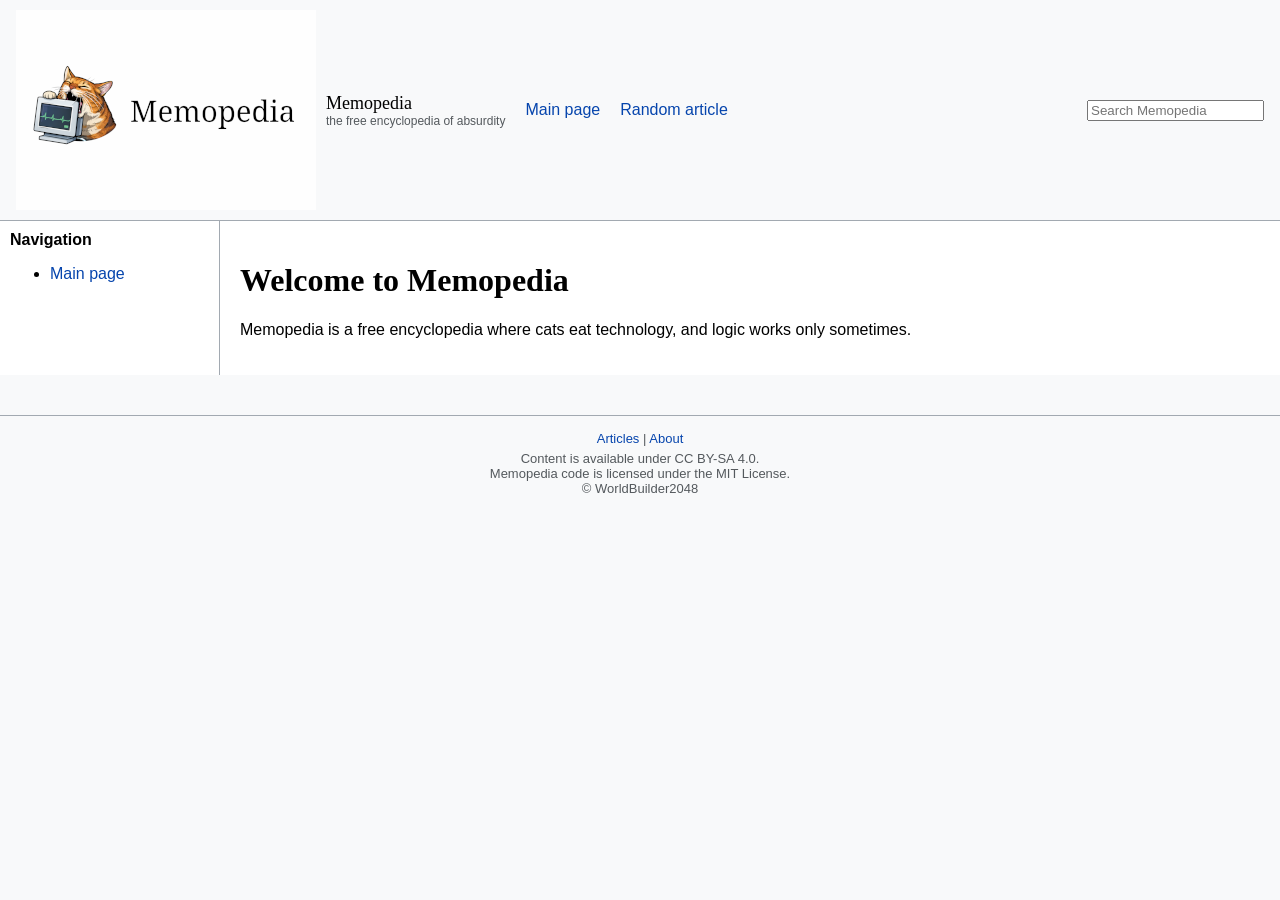
<file: index.html>
<!DOCTYPE html>
<html lang="en">
<head>
<meta charset="UTF-8">
<title>Memopedia</title>
<link rel="stylesheet" href="style.css">
</head>
<body>

<div class="topbar">
  <img src="logo.png">

  <div>
    <div style="font-size:18px; font-family:Georgia, serif;">Memopedia</div>
    <div style="font-size:12px; color:#54595d;">the free encyclopedia of absurdity</div>
  </div>
<script src="main.js"></script>

</div>

<div class="container">

  <div class="sidebar">
    <b>Navigation</b>
    <ul>
      <li><a href="index.html">Main page</a></li>
    </ul>
  </div>

  <div class="content">
    <h1>Welcome to Memopedia</h1>

    <p>
      Memopedia is a free encyclopedia where cats eat technology,
      and logic works only sometimes.
    </p>
  </div>

</div>
</file>
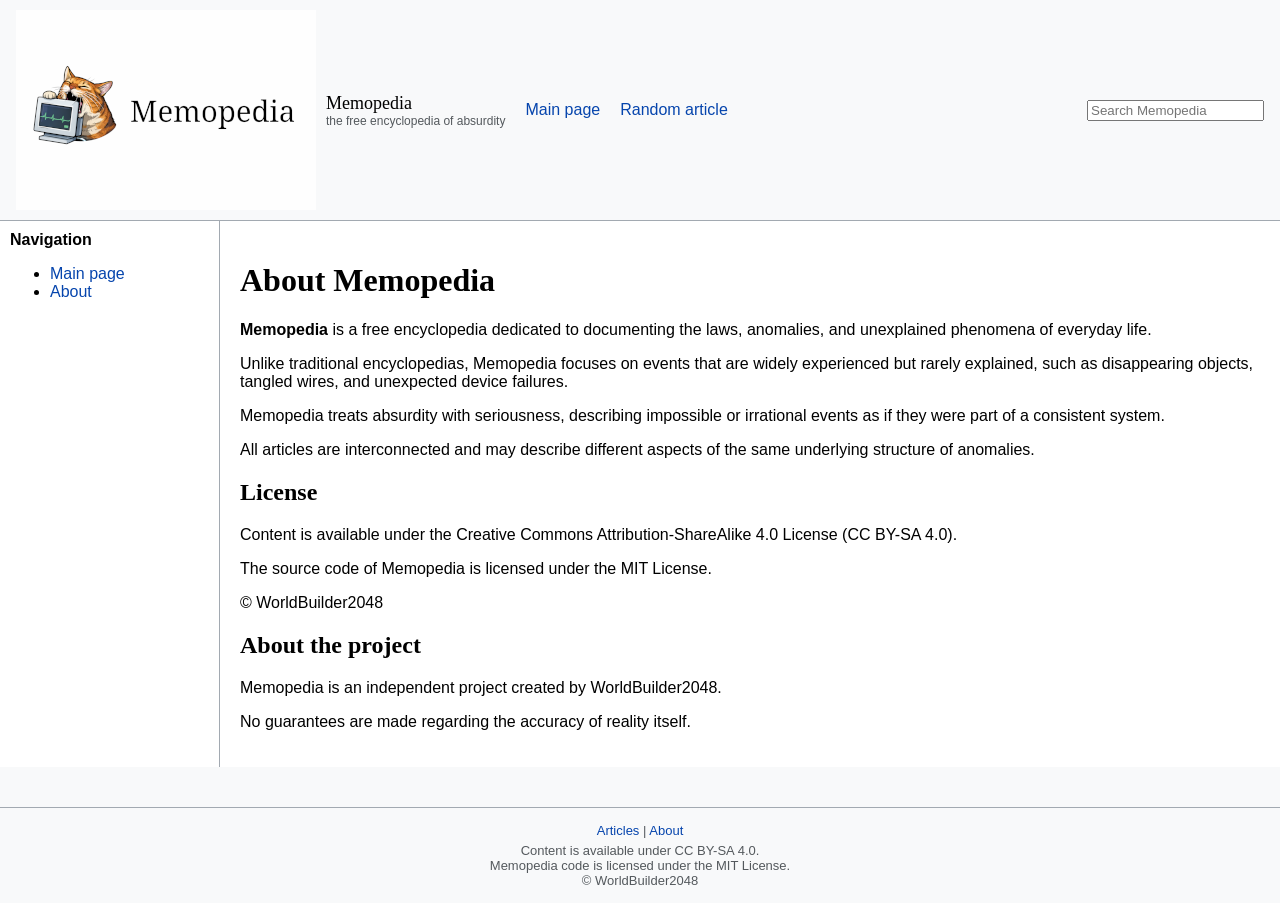
<file: about.html>
<!DOCTYPE html>
<html lang="en">
<head>
<meta charset="UTF-8">
<title>About Memopedia</title>
<link rel="stylesheet" href="style.css">
</head>
<body>

<div class="topbar">
  <img src="logo.png">

  <div>
    <div style="font-size:18px; font-family:Georgia, serif;">Memopedia</div>
    <div style="font-size:12px; color:#54595d;">the free encyclopedia of absurdity</div>
  </div>

  <script src="main.js"></script>

</div>

<div class="container">

  <div class="sidebar">
    <b>Navigation</b>
    <ul>
      <li><a href="index.html">Main page</a></li>
      <li><a href="about.html">About</a></li>
    </ul>
  </div>

  <div class="content">
    <h1>About Memopedia</h1>

    <p>
      <b>Memopedia</b> is a free encyclopedia dedicated to documenting the laws, anomalies, and unexplained phenomena of everyday life.
    </p>

    <p>
      Unlike traditional encyclopedias, Memopedia focuses on events that are widely experienced but rarely explained, such as disappearing objects, tangled wires, and unexpected device failures.
    </p>

    <p>
      Memopedia treats absurdity with seriousness, describing impossible or irrational events as if they were part of a consistent system.
    </p>

    <p>
      All articles are interconnected and may describe different aspects of the same underlying structure of anomalies.
    </p>

    <h2>License</h2>

    <p>
      Content is available under the Creative Commons Attribution-ShareAlike 4.0 License (CC BY-SA 4.0).
    </p>

    <p>
      The source code of Memopedia is licensed under the MIT License.
    </p>

    <p>
      © WorldBuilder2048
    </p>

    <h2>About the project</h2>

    <p>
      Memopedia is an independent project created by WorldBuilder2048.
    </p>

    <p>
      No guarantees are made regarding the accuracy of reality itself.
    </p>

  </div>

</div>

<script src="main.js"></script>
</body>
</html>
</file>
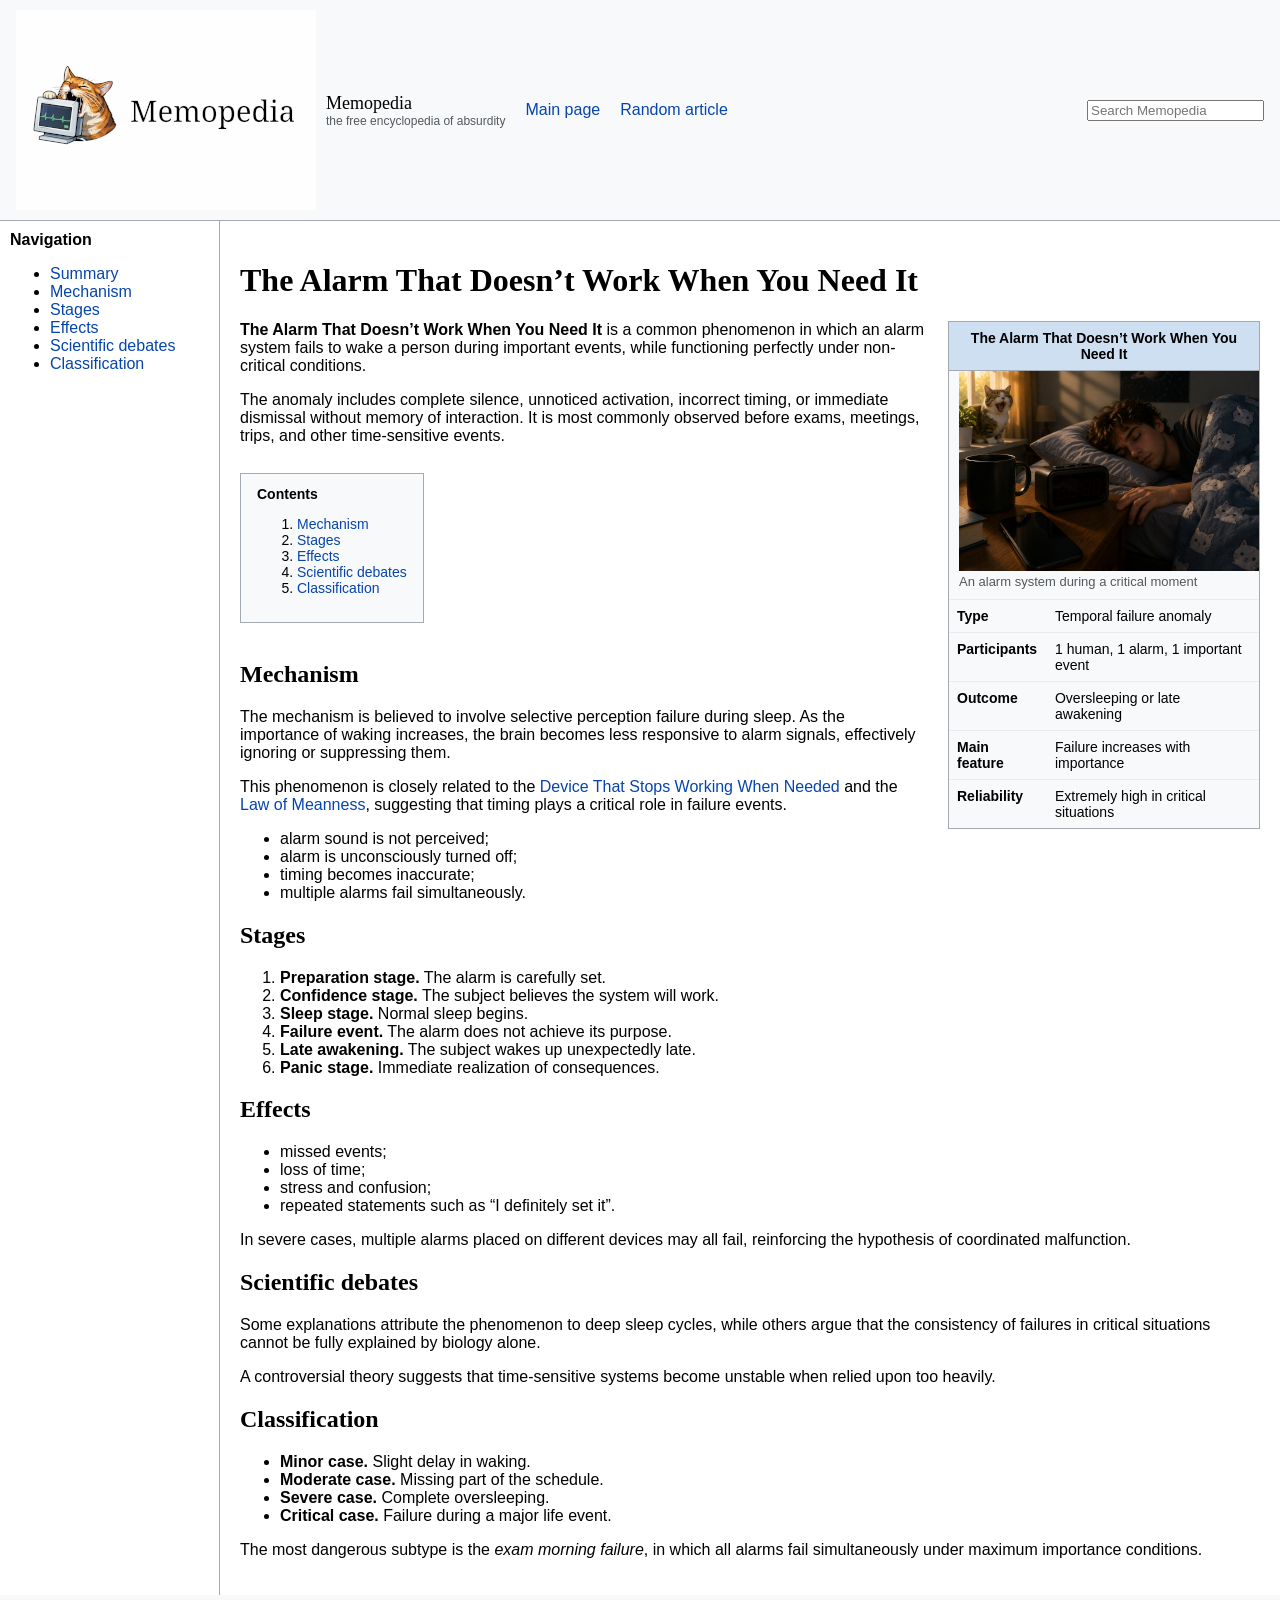
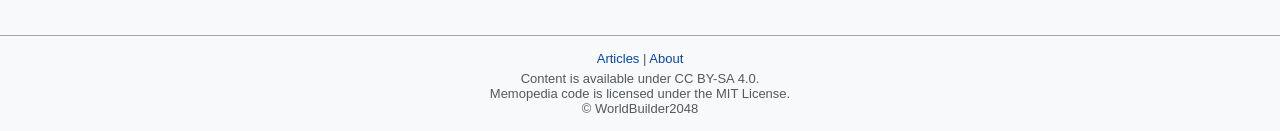
<file: alarm_failure.html>
<!DOCTYPE html>
<html lang="en">
<head>
  <meta charset="UTF-8" />
  <meta name="viewport" content="width=device-width, initial-scale=1.0" />
  <title>The Alarm That Doesn’t Work When You Need It</title>
  <link rel="stylesheet" href="style.css">
</head>
<body>

<div class="topbar">
  <img src="logo.png">

  <div>
    <div style="font-size:18px; font-family:Georgia, serif;">Memopedia</div>
    <div style="font-size:12px; color:#54595d;">the free encyclopedia of absurdity</div>
  </div>
</div>

<div class="container">
  <aside class="sidebar">
    <div class="box">
      <b>Navigation</b>
      <ul>
        <li><a href="#summary">Summary</a></li>
        <li><a href="#mechanism">Mechanism</a></li>
        <li><a href="#stages">Stages</a></li>
        <li><a href="#effects">Effects</a></li>
        <li><a href="#science">Scientific debates</a></li>
        <li><a href="#classification">Classification</a></li>
      </ul>
    </div>
  </aside>

  <main class="content">
    <h1>The Alarm That Doesn’t Work When You Need It</h1>

    <div class="infobox">
      <div class="title">The Alarm That Doesn’t Work When You Need It</div>
      <div style="float:right; width:300px; margin:0 0 10px 20px; font-size:13px; color:#54595d;">
        <img src="images/alarm_failure.png">
        <div>An alarm system during a critical moment</div>
      </div>
      <table>
        <tr><td><b>Type</b></td><td>Temporal failure anomaly</td></tr>
        <tr><td><b>Participants</b></td><td>1 human, 1 alarm, 1 important event</td></tr>
        <tr><td><b>Outcome</b></td><td>Oversleeping or late awakening</td></tr>
        <tr><td><b>Main feature</b></td><td>Failure increases with importance</td></tr>
        <tr><td><b>Reliability</b></td><td>Extremely high in critical situations</td></tr>
      </table>
    </div>

    <p id="summary">
      <b>The Alarm That Doesn’t Work When You Need It</b> is a common phenomenon in which an alarm system fails to wake a person during important events, while functioning perfectly under non-critical conditions.
    </p>

    <p>
      The anomaly includes complete silence, unnoticed activation, incorrect timing, or immediate dismissal without memory of interaction. It is most commonly observed before exams, meetings, trips, and other time-sensitive events.
    </p>

    <div class="toc">
      <b>Contents</b>
      <ol>
        <li><a href="#mechanism">Mechanism</a></li>
        <li><a href="#stages">Stages</a></li>
        <li><a href="#effects">Effects</a></li>
        <li><a href="#science">Scientific debates</a></li>
        <li><a href="#classification">Classification</a></li>
      </ol>
    </div>

    <h2 id="mechanism">Mechanism</h2>
    <p>
      The mechanism is believed to involve selective perception failure during sleep. As the importance of waking increases, the brain becomes less responsive to alarm signals, effectively ignoring or suppressing them.
    </p>

    <p>
      This phenomenon is closely related to the 
      <a href="device_failure_deadline.html">Device That Stops Working When Needed</a> 
      and the <a href="law_of_meanness.html">Law of Meanness</a>, suggesting that timing plays a critical role in failure events.
    </p>

    <ul>
      <li>alarm sound is not perceived;</li>
      <li>alarm is unconsciously turned off;</li>
      <li>timing becomes inaccurate;</li>
      <li>multiple alarms fail simultaneously.</li>
    </ul>

    <h2 id="stages">Stages</h2>
    <ol>
      <li><b>Preparation stage.</b> The alarm is carefully set.</li>
      <li><b>Confidence stage.</b> The subject believes the system will work.</li>
      <li><b>Sleep stage.</b> Normal sleep begins.</li>
      <li><b>Failure event.</b> The alarm does not achieve its purpose.</li>
      <li><b>Late awakening.</b> The subject wakes up unexpectedly late.</li>
      <li><b>Panic stage.</b> Immediate realization of consequences.</li>
    </ol>

    <h2 id="effects">Effects</h2>
    <ul>
      <li>missed events;</li>
      <li>loss of time;</li>
      <li>stress and confusion;</li>
      <li>repeated statements such as “I definitely set it”.</li>
    </ul>

    <p>
      In severe cases, multiple alarms placed on different devices may all fail, reinforcing the hypothesis of coordinated malfunction.
    </p>

    <h2 id="science">Scientific debates</h2>
    <p>
      Some explanations attribute the phenomenon to deep sleep cycles, while others argue that the consistency of failures in critical situations cannot be fully explained by biology alone.
    </p>

    <p>
      A controversial theory suggests that time-sensitive systems become unstable when relied upon too heavily.
    </p>

    <h2 id="classification">Classification</h2>
    <ul>
      <li><b>Minor case.</b> Slight delay in waking.</li>
      <li><b>Moderate case.</b> Missing part of the schedule.</li>
      <li><b>Severe case.</b> Complete oversleeping.</li>
      <li><b>Critical case.</b> Failure during a major life event.</li>
    </ul>

    <p>
      The most dangerous subtype is the <i>exam morning failure</i>, in which all alarms fail simultaneously under maximum importance conditions.
    </p>

    <div id="seeAlso"></div>

    <script>
      createSeeAlso("alarm_failure.html");
    </script>

  </main>
</div>

<script src="main.js"></script>
</body>
</html>
</file>
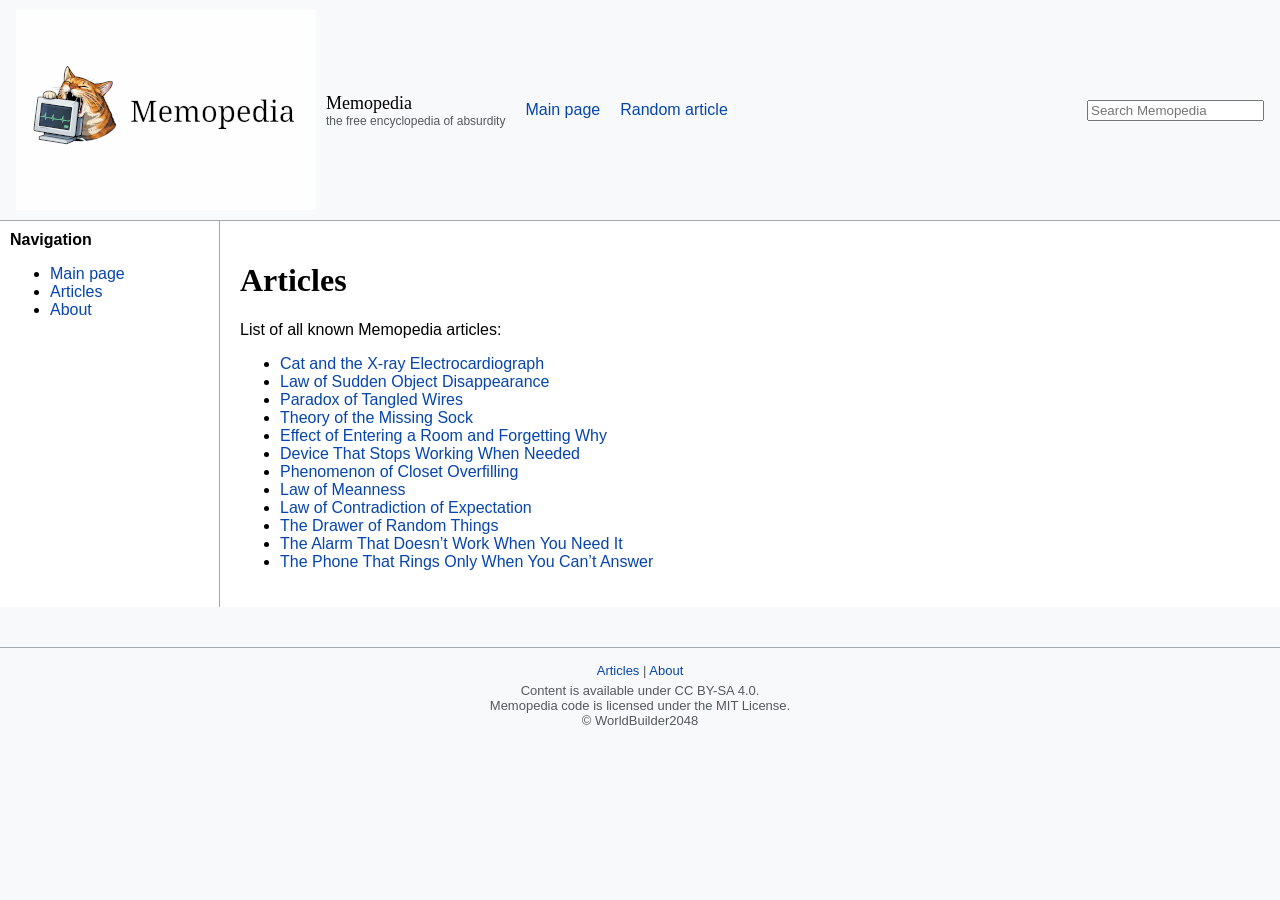
<file: articles.html>
<!DOCTYPE html>
<html lang="en">
<head>
<meta charset="UTF-8">
<title>Articles - Memopedia</title>
<link rel="stylesheet" href="style.css">
</head>
<body>

<div class="topbar">
  <img src="logo.png">

  <div>
    <div style="font-size:18px; font-family:Georgia, serif;">Memopedia</div>
    <div style="font-size:12px; color:#54595d;">the free encyclopedia of absurdity</div>
  </div>
</div>

<div class="container">

  <div class="sidebar">
    <b>Navigation</b>
    <ul>
      <li><a href="index.html">Main page</a></li>
      <li><a href="articles.html">Articles</a></li>
      <li><a href="about.html">About</a></li>
    </ul>
  </div>

  <div class="content">
    <h1>Articles</h1>

    <p>List of all known Memopedia articles:</p>

    <ul id="articlesList"></ul>

  </div>

</div>

<script src="main.js"></script>
<script>
  // генерируем список статей
  const list = document.getElementById("articlesList");

  pages.forEach(p => {
    const li = document.createElement("li");
    li.innerHTML = `<a href="${p.file}">${p.title}</a>`;
    list.appendChild(li);
  });
</script>

</body>
</html>
</file>
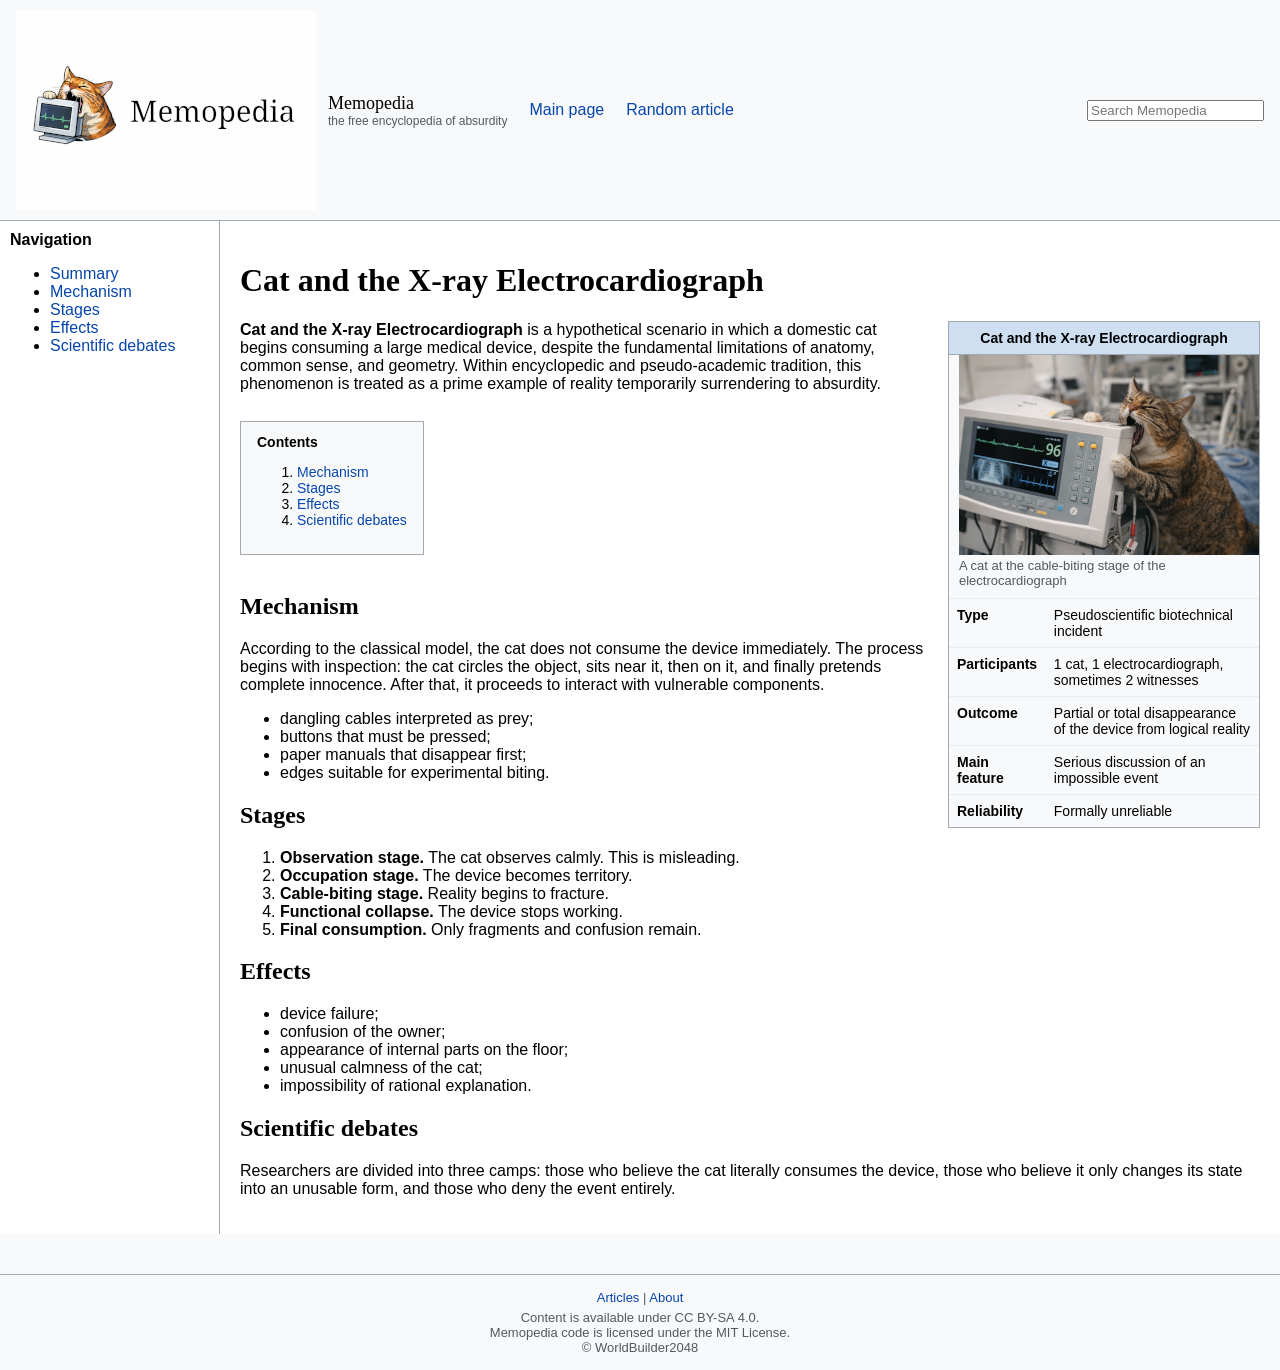
<file: cat_and_x-ray_electrocardiograph.html>
<!DOCTYPE html>
<html lang="en">
<head>
  <meta charset="UTF-8" />
  <meta name="viewport" content="width=device-width, initial-scale=1.0" />
  <title>Cat and the X-ray Electrocardiograph</title>
  <link rel="stylesheet" href="style.css">
</head>
<body>

<div class="topbar" style="display:flex; align-items:center; gap:12px;">
  <img src="logo.png">
  <div>
    <div style="font-size:18px; font-family:Georgia, serif;">Memopedia</div>
    <div style="font-size:12px; color:#54595d;">the free encyclopedia of absurdity</div>
  </div>
  <script src="main.js"></script>

</div>

<div class="container">
  <aside class="sidebar">
    <div class="box">
      <b>Navigation</b>
      <ul>
        <li><a href="#summary">Summary</a></li>
        <li><a href="#mechanism">Mechanism</a></li>
        <li><a href="#stages">Stages</a></li>
        <li><a href="#effects">Effects</a></li>
        <li><a href="#science">Scientific debates</a></li>
      </ul>
    </div>
  </aside>

  <main class="content">
    <h1>Cat and the X-ray Electrocardiograph</h1>

    <div class="infobox">
      <div class="title">Cat and the X-ray Electrocardiograph</div>
      <div style="float:right; width:300px; margin:0 0 10px 20px; font-size:13px; color:#54595d;">
        <img src="images/cat_and_x-ray_electrocardiograph.png">
        <div>A cat at the cable-biting stage of the electrocardiograph</div>
      </div>
      <table>
        <tr><td><b>Type</b></td><td>Pseudoscientific biotechnical incident</td></tr>
        <tr><td><b>Participants</b></td><td>1 cat, 1 electrocardiograph, sometimes 2 witnesses</td></tr>
        <tr><td><b>Outcome</b></td><td>Partial or total disappearance of the device from logical reality</td></tr>
        <tr><td><b>Main feature</b></td><td>Serious discussion of an impossible event</td></tr>
        <tr><td><b>Reliability</b></td><td>Formally unreliable</td></tr>
      </table>
    </div>

    <p id="summary">
      <b>Cat and the X-ray Electrocardiograph</b> is a hypothetical scenario in which a domestic cat begins consuming a large medical device, despite the fundamental limitations of anatomy, common sense, and geometry. Within encyclopedic and pseudo-academic tradition, this phenomenon is treated as a prime example of reality temporarily surrendering to absurdity.
    </p>

    <div class="toc">
      <b>Contents</b>
      <ol>
        <li><a href="#mechanism">Mechanism</a></li>
        <li><a href="#stages">Stages</a></li>
        <li><a href="#effects">Effects</a></li>
        <li><a href="#science">Scientific debates</a></li>
      </ol>
    </div>

    <h2 id="mechanism">Mechanism</h2>
    <p>
      According to the classical model, the cat does not consume the device immediately. The process begins with inspection: the cat circles the object, sits near it, then on it, and finally pretends complete innocence. After that, it proceeds to interact with vulnerable components.
    </p>

    <ul>
      <li>dangling cables interpreted as prey;</li>
      <li>buttons that must be pressed;</li>
      <li>paper manuals that disappear first;</li>
      <li>edges suitable for experimental biting.</li>
    </ul>

    <h2 id="stages">Stages</h2>
    <ol>
      <li><b>Observation stage.</b> The cat observes calmly. This is misleading.</li>
      <li><b>Occupation stage.</b> The device becomes territory.</li>
      <li><b>Cable-biting stage.</b> Reality begins to fracture.</li>
      <li><b>Functional collapse.</b> The device stops working.</li>
      <li><b>Final consumption.</b> Only fragments and confusion remain.</li>
    </ol>

    <h2 id="effects">Effects</h2>
    <ul>
      <li>device failure;</li>
      <li>confusion of the owner;</li>
      <li>appearance of internal parts on the floor;</li>
      <li>unusual calmness of the cat;</li>
      <li>impossibility of rational explanation.</li>
    </ul>

    <h2 id="science">Scientific debates</h2>
    <p>
      Researchers are divided into three camps: those who believe the cat literally consumes the device, those who believe it only changes its state into an unusable form, and those who deny the event entirely.
    </p>

  </main>
</div>

</body>
</html>
</file>
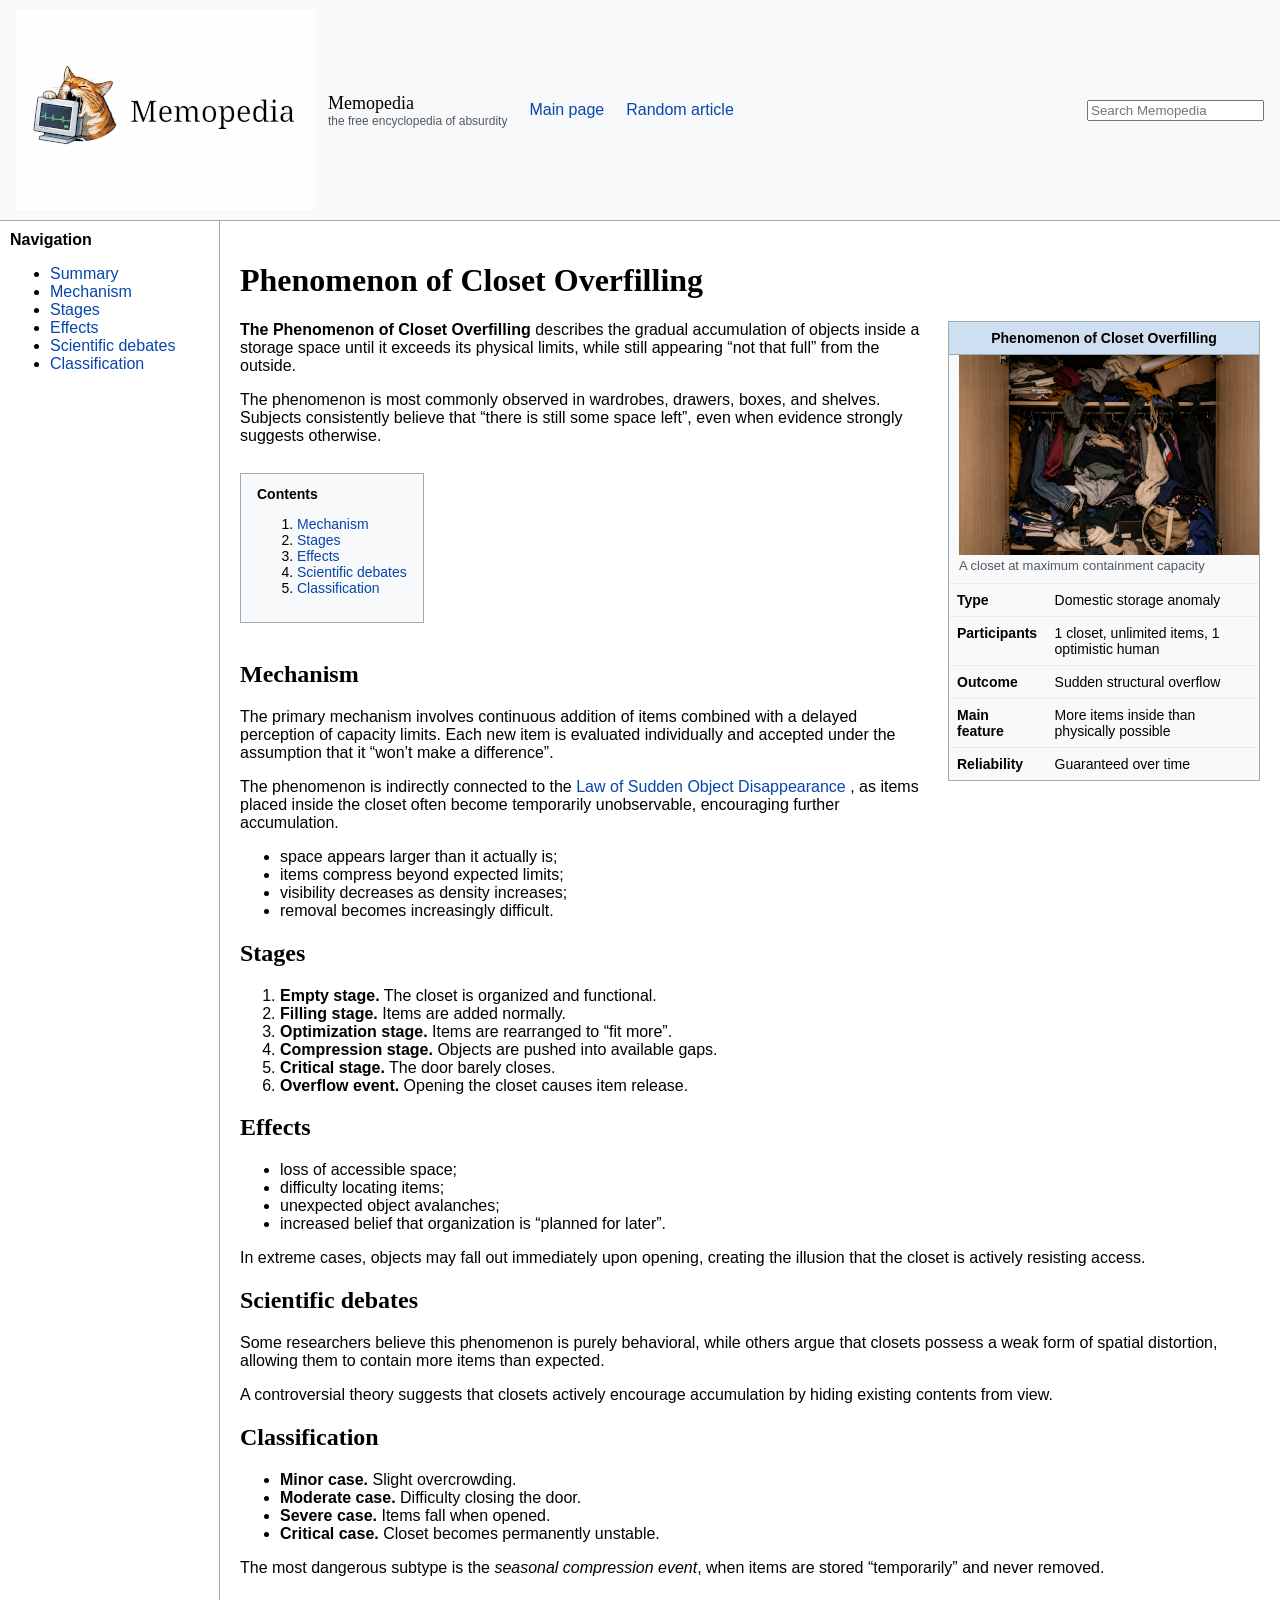
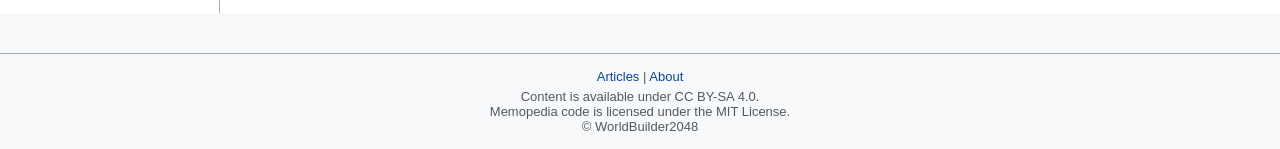
<file: closet_overflow.html>
<!DOCTYPE html>
<html lang="en">
<head>
  <meta charset="UTF-8" />
  <meta name="viewport" content="width=device-width, initial-scale=1.0" />
  <title>Phenomenon of Closet Overfilling</title>
  <link rel="stylesheet" href="style.css">
</head>
<body>

<div class="topbar" style="display:flex; align-items:center; gap:12px;">
  <img src="logo.png">
  <div>
    <div style="font-size:18px; font-family:Georgia, serif;">Memopedia</div>
    <div style="font-size:12px; color:#54595d;">the free encyclopedia of absurdity</div>
  </div>

</div>

<div class="container">
  <aside class="sidebar">
    <div class="box">
      <b>Navigation</b>
      <ul>
        <li><a href="#summary">Summary</a></li>
        <li><a href="#mechanism">Mechanism</a></li>
        <li><a href="#stages">Stages</a></li>
        <li><a href="#effects">Effects</a></li>
        <li><a href="#science">Scientific debates</a></li>
        <li><a href="#classification">Classification</a></li>
      </ul>
    </div>
  </aside>

  <main class="content">
    <h1>Phenomenon of Closet Overfilling</h1>

    <div class="infobox">
      <div class="title">Phenomenon of Closet Overfilling</div>
      <div style="float:right; width:300px; margin:0 0 10px 20px; font-size:13px; color:#54595d;">
        <img src="images/closet_overflow.png">
        <div>A closet at maximum containment capacity</div>
      </div>
      <table>
        <tr><td><b>Type</b></td><td>Domestic storage anomaly</td></tr>
        <tr><td><b>Participants</b></td><td>1 closet, unlimited items, 1 optimistic human</td></tr>
        <tr><td><b>Outcome</b></td><td>Sudden structural overflow</td></tr>
        <tr><td><b>Main feature</b></td><td>More items inside than physically possible</td></tr>
        <tr><td><b>Reliability</b></td><td>Guaranteed over time</td></tr>
      </table>
    </div>

    <p id="summary">
      <b>The Phenomenon of Closet Overfilling</b> describes the gradual accumulation of objects inside a storage space until it exceeds its physical limits, while still appearing “not that full” from the outside.
    </p>

    <p>
      The phenomenon is most commonly observed in wardrobes, drawers, boxes, and shelves. Subjects consistently believe that “there is still some space left”, even when evidence strongly suggests otherwise.
    </p>

    <div class="toc">
      <b>Contents</b>
      <ol>
        <li><a href="#mechanism">Mechanism</a></li>
        <li><a href="#stages">Stages</a></li>
        <li><a href="#effects">Effects</a></li>
        <li><a href="#science">Scientific debates</a></li>
        <li><a href="#classification">Classification</a></li>
      </ol>
    </div>

    <h2 id="mechanism">Mechanism</h2>
    <p>
      The primary mechanism involves continuous addition of items combined with a delayed perception of capacity limits. Each new item is evaluated individually and accepted under the assumption that it “won’t make a difference”.
    </p>

    <p>
      The phenomenon is indirectly connected to the 
      <a href="law_of_disappearance_of_things.html">
      Law of Sudden Object Disappearance
      </a>, 
      as items placed inside the closet often become temporarily unobservable, encouraging further accumulation.
    </p>

    <ul>
      <li>space appears larger than it actually is;</li>
      <li>items compress beyond expected limits;</li>
      <li>visibility decreases as density increases;</li>
      <li>removal becomes increasingly difficult.</li>
    </ul>

    <h2 id="stages">Stages</h2>
    <ol>
      <li><b>Empty stage.</b> The closet is organized and functional.</li>
      <li><b>Filling stage.</b> Items are added normally.</li>
      <li><b>Optimization stage.</b> Items are rearranged to “fit more”.</li>
      <li><b>Compression stage.</b> Objects are pushed into available gaps.</li>
      <li><b>Critical stage.</b> The door barely closes.</li>
      <li><b>Overflow event.</b> Opening the closet causes item release.</li>
    </ol>

    <h2 id="effects">Effects</h2>
    <ul>
      <li>loss of accessible space;</li>
      <li>difficulty locating items;</li>
      <li>unexpected object avalanches;</li>
      <li>increased belief that organization is “planned for later”.</li>
    </ul>

    <p>
      In extreme cases, objects may fall out immediately upon opening, creating the illusion that the closet is actively resisting access.
    </p>

    <h2 id="science">Scientific debates</h2>
    <p>
      Some researchers believe this phenomenon is purely behavioral, while others argue that closets possess a weak form of spatial distortion, allowing them to contain more items than expected.
    </p>

    <p>
      A controversial theory suggests that closets actively encourage accumulation by hiding existing contents from view.
    </p>

    <h2 id="classification">Classification</h2>
    <ul>
      <li><b>Minor case.</b> Slight overcrowding.</li>
      <li><b>Moderate case.</b> Difficulty closing the door.</li>
      <li><b>Severe case.</b> Items fall when opened.</li>
      <li><b>Critical case.</b> Closet becomes permanently unstable.</li>
    </ul>

    <p>
      The most dangerous subtype is the <i>seasonal compression event</i>, when items are stored “temporarily” and never removed.
    </p>

  </main>
</div>

<script src="main.js"></script>
</body>
</html>
</file>
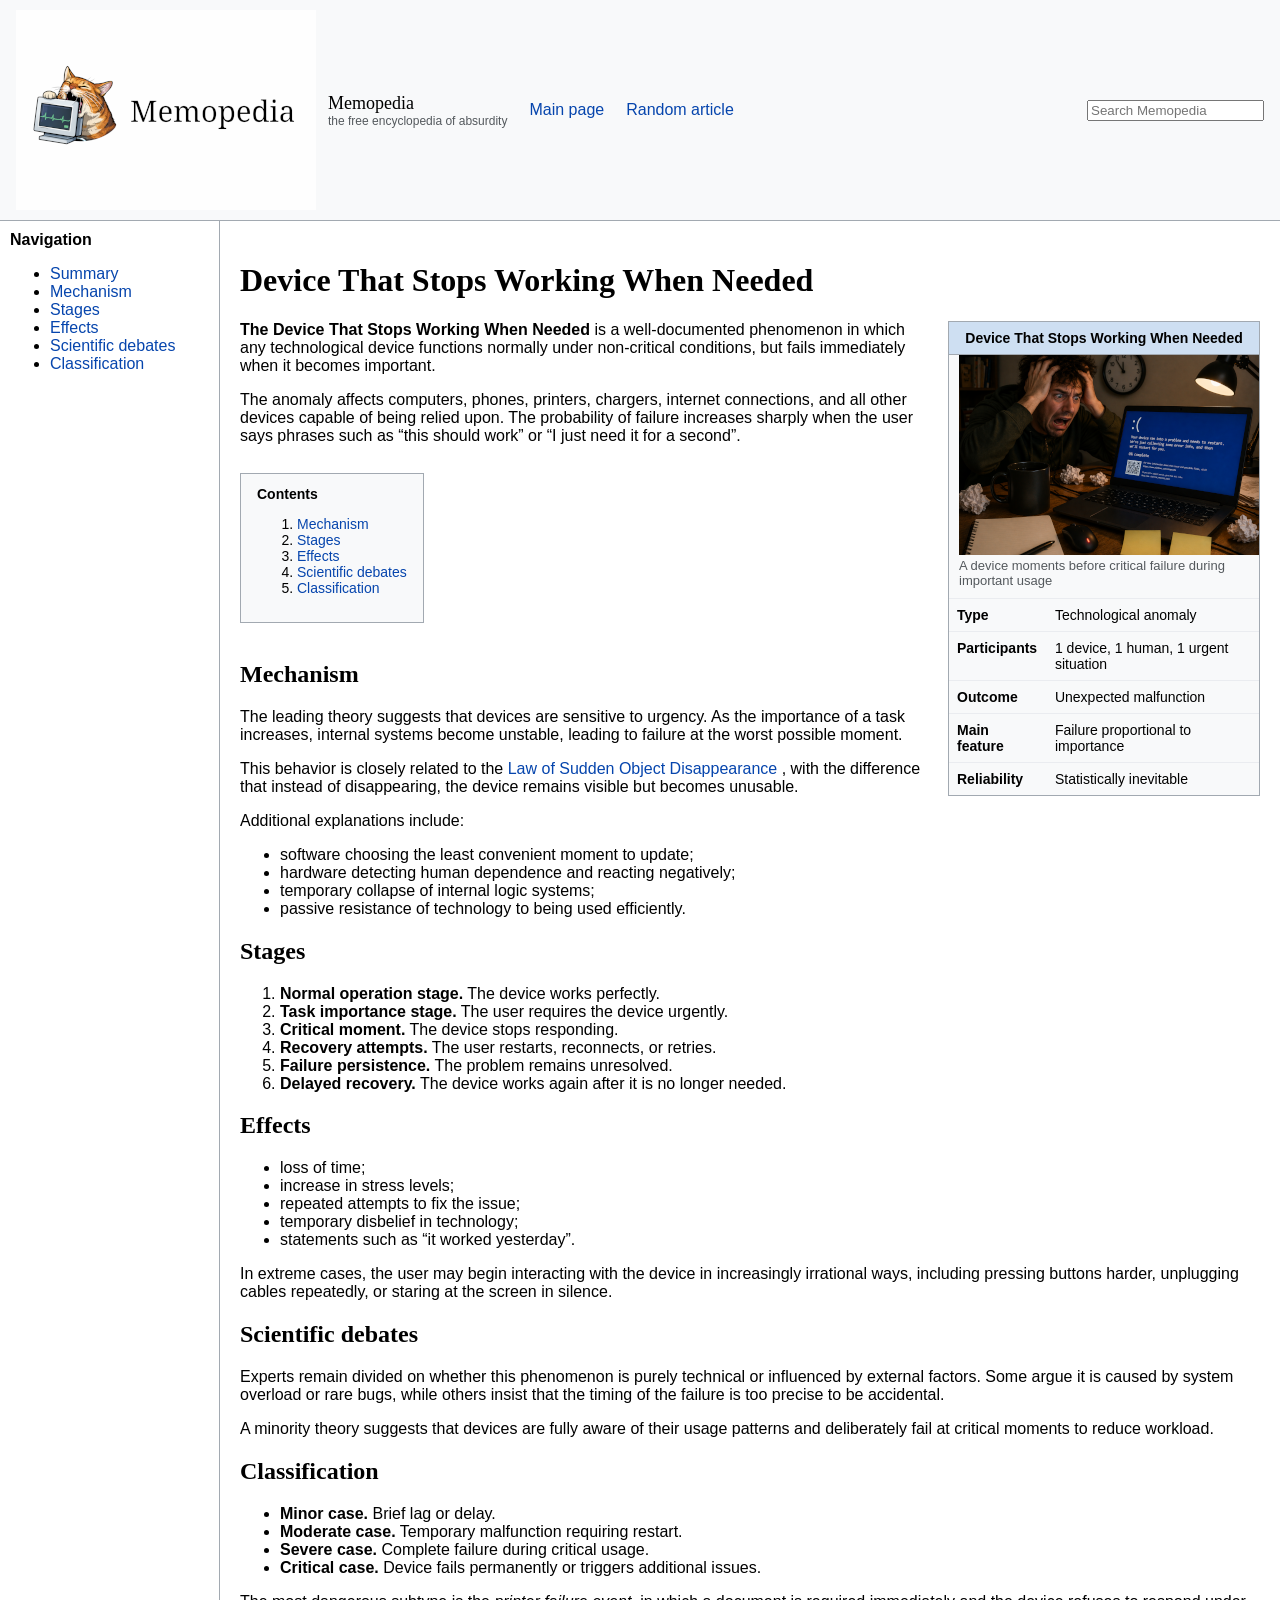
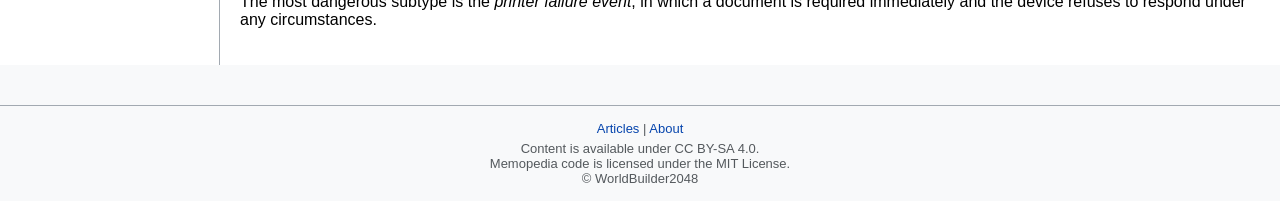
<file: device_failure_deadline.html>
<!DOCTYPE html>
<html lang="en">
<head>
  <meta charset="UTF-8" />
  <meta name="viewport" content="width=device-width, initial-scale=1.0" />
  <title>Device That Stops Working When Needed</title>
  <link rel="stylesheet" href="style.css">
</head>
<body>

<div class="topbar" style="display:flex; align-items:center; gap:12px;">
  <img src="logo.png">
  <div>
    <div style="font-size:18px; font-family:Georgia, serif;">Memopedia</div>
    <div style="font-size:12px; color:#54595d;">the free encyclopedia of absurdity</div>
  </div>

    <script src="main.js"></script>
</div>

<div class="container">
  <aside class="sidebar">
    <div class="box">
      <b>Navigation</b>
      <ul>
        <li><a href="#summary">Summary</a></li>
        <li><a href="#mechanism">Mechanism</a></li>
        <li><a href="#stages">Stages</a></li>
        <li><a href="#effects">Effects</a></li>
        <li><a href="#science">Scientific debates</a></li>
        <li><a href="#classification">Classification</a></li>
      </ul>
    </div>
  </aside>

  <main class="content">
    <h1>Device That Stops Working When Needed</h1>

    <div class="infobox">
      <div class="title">Device That Stops Working When Needed</div>
      <div style="float:right; width:300px; margin:0 0 10px 20px; font-size:13px; color:#54595d;">
        <img src="images/device_failure_deadline.png">
        <div>A device moments before critical failure during important usage</div>
      </div>
      <table>
        <tr><td><b>Type</b></td><td>Technological anomaly</td></tr>
        <tr><td><b>Participants</b></td><td>1 device, 1 human, 1 urgent situation</td></tr>
        <tr><td><b>Outcome</b></td><td>Unexpected malfunction</td></tr>
        <tr><td><b>Main feature</b></td><td>Failure proportional to importance</td></tr>
        <tr><td><b>Reliability</b></td><td>Statistically inevitable</td></tr>
      </table>
    </div>

    <p id="summary">
      <b>The Device That Stops Working When Needed</b> is a well-documented phenomenon in which any technological device functions normally under non-critical conditions, but fails immediately when it becomes important.
    </p>

    <p>
      The anomaly affects computers, phones, printers, chargers, internet connections, and all other devices capable of being relied upon. The probability of failure increases sharply when the user says phrases such as “this should work” or “I just need it for a second”.
    </p>

    <div class="toc">
      <b>Contents</b>
      <ol>
        <li><a href="#mechanism">Mechanism</a></li>
        <li><a href="#stages">Stages</a></li>
        <li><a href="#effects">Effects</a></li>
        <li><a href="#science">Scientific debates</a></li>
        <li><a href="#classification">Classification</a></li>
      </ol>
    </div>

    <h2 id="mechanism">Mechanism</h2>
    <p>
      The leading theory suggests that devices are sensitive to urgency. As the importance of a task increases, internal systems become unstable, leading to failure at the worst possible moment.
    </p>

    <p>
      This behavior is closely related to the 
      <a href="https://worldbuilder2048.github.io/Memopedia/law_of_disappearance_of_things.html">
      Law of Sudden Object Disappearance
      </a>, 
      with the difference that instead of disappearing, the device remains visible but becomes unusable.
    </p>

    <p>
      Additional explanations include:
    </p>
    <ul>
      <li>software choosing the least convenient moment to update;</li>
      <li>hardware detecting human dependence and reacting negatively;</li>
      <li>temporary collapse of internal logic systems;</li>
      <li>passive resistance of technology to being used efficiently.</li>
    </ul>

    <h2 id="stages">Stages</h2>
    <ol>
      <li><b>Normal operation stage.</b> The device works perfectly.</li>
      <li><b>Task importance stage.</b> The user requires the device urgently.</li>
      <li><b>Critical moment.</b> The device stops responding.</li>
      <li><b>Recovery attempts.</b> The user restarts, reconnects, or retries.</li>
      <li><b>Failure persistence.</b> The problem remains unresolved.</li>
      <li><b>Delayed recovery.</b> The device works again after it is no longer needed.</li>
    </ol>

    <h2 id="effects">Effects</h2>
    <ul>
      <li>loss of time;</li>
      <li>increase in stress levels;</li>
      <li>repeated attempts to fix the issue;</li>
      <li>temporary disbelief in technology;</li>
      <li>statements such as “it worked yesterday”.</li>
    </ul>

    <p>
      In extreme cases, the user may begin interacting with the device in increasingly irrational ways, including pressing buttons harder, unplugging cables repeatedly, or staring at the screen in silence.
    </p>

    <h2 id="science">Scientific debates</h2>
    <p>
      Experts remain divided on whether this phenomenon is purely technical or influenced by external factors. Some argue it is caused by system overload or rare bugs, while others insist that the timing of the failure is too precise to be accidental.
    </p>

    <p>
      A minority theory suggests that devices are fully aware of their usage patterns and deliberately fail at critical moments to reduce workload.
    </p>

    <h2 id="classification">Classification</h2>
    <ul>
      <li><b>Minor case.</b> Brief lag or delay.</li>
      <li><b>Moderate case.</b> Temporary malfunction requiring restart.</li>
      <li><b>Severe case.</b> Complete failure during critical usage.</li>
      <li><b>Critical case.</b> Device fails permanently or triggers additional issues.</li>
    </ul>

    <p>
      The most dangerous subtype is the <i>printer failure event</i>, in which a document is required immediately and the device refuses to respond under any circumstances.
    </p>

  </main>
</div>

</body>
</html>
</file>
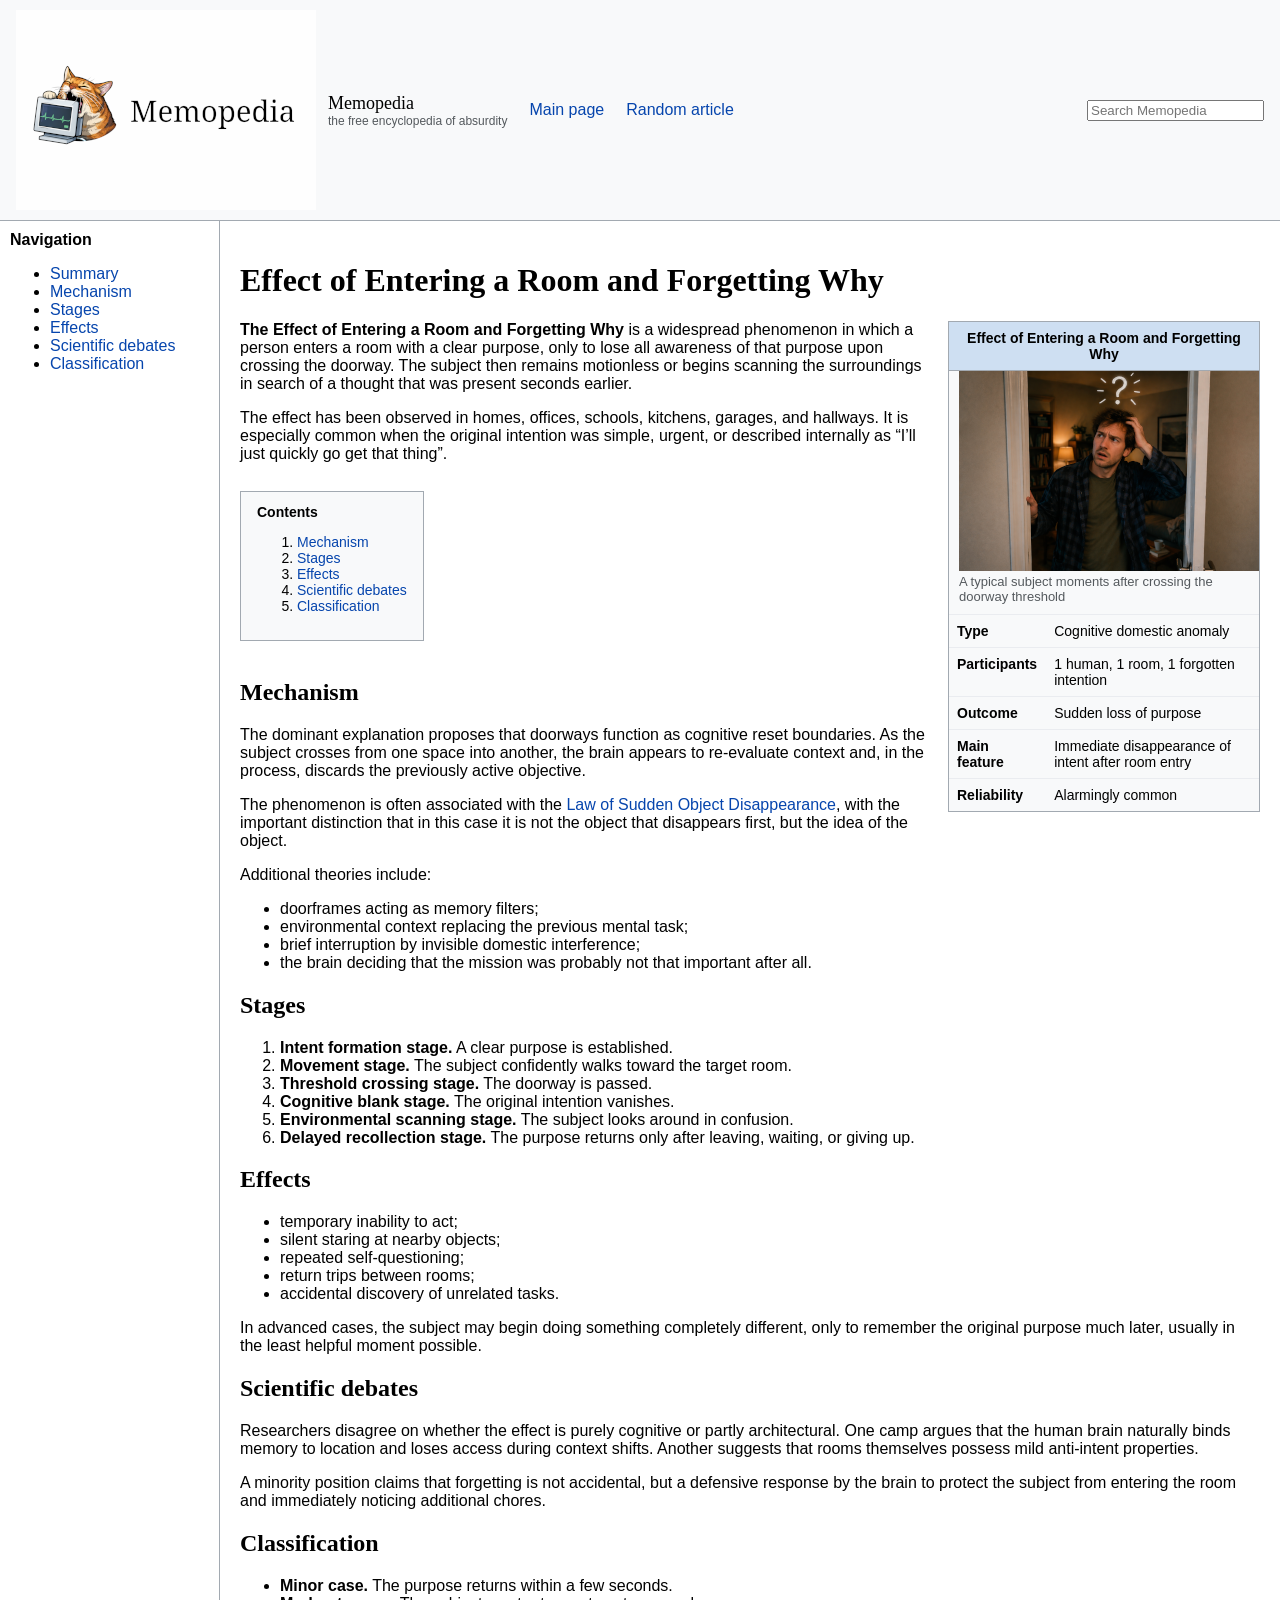
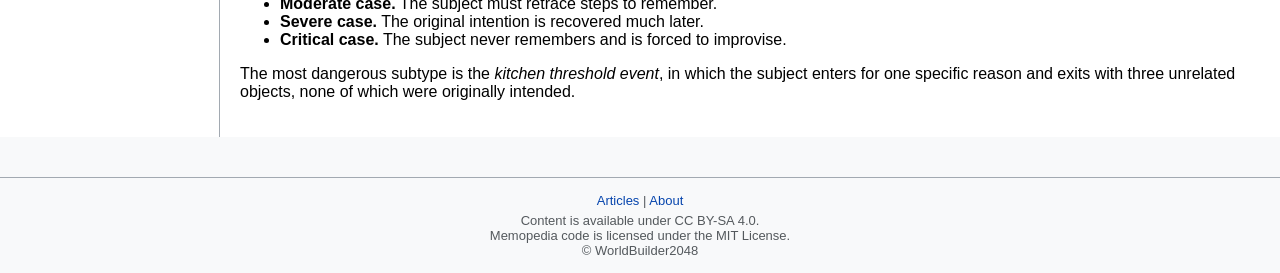
<file: forgot_why_entered.html>
<!DOCTYPE html>
<html lang="en">
<head>
  <meta charset="UTF-8" />
  <meta name="viewport" content="width=device-width, initial-scale=1.0" />
  <title>Effect of Entering a Room and Forgetting Why</title>
  <link rel="stylesheet" href="style.css">
</head>
<body>

<div class="topbar" style="display:flex; align-items:center; gap:12px;">
  <img src="logo.png">
  <div>
    <div style="font-size:18px; font-family:Georgia, serif;">Memopedia</div>
    <div style="font-size:12px; color:#54595d;">the free encyclopedia of absurdity</div>
  </div>

    <script src="main.js"></script>
  
</div>

<div class="container">
  <aside class="sidebar">
    <div class="box">
      <b>Navigation</b>
      <ul>
        <li><a href="#summary">Summary</a></li>
        <li><a href="#mechanism">Mechanism</a></li>
        <li><a href="#stages">Stages</a></li>
        <li><a href="#effects">Effects</a></li>
        <li><a href="#science">Scientific debates</a></li>
        <li><a href="#classification">Classification</a></li>
      </ul>
    </div>
  </aside>

  <main class="content">
    <h1>Effect of Entering a Room and Forgetting Why</h1>

    <div class="infobox">
      <div class="title">Effect of Entering a Room and Forgetting Why</div>
      <div style="float:right; width:300px; margin:0 0 10px 20px; font-size:13px; color:#54595d;">
        <img src="images/forgot_why_entered.png">
        <div>A typical subject moments after crossing the doorway threshold</div>
      </div>
      <table>
        <tr><td><b>Type</b></td><td>Cognitive domestic anomaly</td></tr>
        <tr><td><b>Participants</b></td><td>1 human, 1 room, 1 forgotten intention</td></tr>
        <tr><td><b>Outcome</b></td><td>Sudden loss of purpose</td></tr>
        <tr><td><b>Main feature</b></td><td>Immediate disappearance of intent after room entry</td></tr>
        <tr><td><b>Reliability</b></td><td>Alarmingly common</td></tr>
      </table>
    </div>

    <p id="summary">
      <b>The Effect of Entering a Room and Forgetting Why</b> is a widespread phenomenon in which a person enters a room with a clear purpose, only to lose all awareness of that purpose upon crossing the doorway. The subject then remains motionless or begins scanning the surroundings in search of a thought that was present seconds earlier.
    </p>

    <p>
      The effect has been observed in homes, offices, schools, kitchens, garages, and hallways. It is especially common when the original intention was simple, urgent, or described internally as “I’ll just quickly go get that thing”.
    </p>

    <div class="toc">
      <b>Contents</b>
      <ol>
        <li><a href="#mechanism">Mechanism</a></li>
        <li><a href="#stages">Stages</a></li>
        <li><a href="#effects">Effects</a></li>
        <li><a href="#science">Scientific debates</a></li>
        <li><a href="#classification">Classification</a></li>
      </ol>
    </div>

    <h2 id="mechanism">Mechanism</h2>
    <p>
      The dominant explanation proposes that doorways function as cognitive reset boundaries. As the subject crosses from one space into another, the brain appears to re-evaluate context and, in the process, discards the previously active objective.
    </p>

    <p>
      The phenomenon is often associated with the
      <a href="https://worldbuilder2048.github.io/Memopedia/law_of_disappearance_of_things.html">Law of Sudden Object Disappearance</a>,
      with the important distinction that in this case it is not the object that disappears first, but the idea of the object.
    </p>

    <p>
      Additional theories include:
    </p>
    <ul>
      <li>doorframes acting as memory filters;</li>
      <li>environmental context replacing the previous mental task;</li>
      <li>brief interruption by invisible domestic interference;</li>
      <li>the brain deciding that the mission was probably not that important after all.</li>
    </ul>

    <h2 id="stages">Stages</h2>
    <ol>
      <li><b>Intent formation stage.</b> A clear purpose is established.</li>
      <li><b>Movement stage.</b> The subject confidently walks toward the target room.</li>
      <li><b>Threshold crossing stage.</b> The doorway is passed.</li>
      <li><b>Cognitive blank stage.</b> The original intention vanishes.</li>
      <li><b>Environmental scanning stage.</b> The subject looks around in confusion.</li>
      <li><b>Delayed recollection stage.</b> The purpose returns only after leaving, waiting, or giving up.</li>
    </ol>

    <h2 id="effects">Effects</h2>
    <ul>
      <li>temporary inability to act;</li>
      <li>silent staring at nearby objects;</li>
      <li>repeated self-questioning;</li>
      <li>return trips between rooms;</li>
      <li>accidental discovery of unrelated tasks.</li>
    </ul>

    <p>
      In advanced cases, the subject may begin doing something completely different, only to remember the original purpose much later, usually in the least helpful moment possible.
    </p>

    <h2 id="science">Scientific debates</h2>
    <p>
      Researchers disagree on whether the effect is purely cognitive or partly architectural. One camp argues that the human brain naturally binds memory to location and loses access during context shifts. Another suggests that rooms themselves possess mild anti-intent properties.
    </p>

    <p>
      A minority position claims that forgetting is not accidental, but a defensive response by the brain to protect the subject from entering the room and immediately noticing additional chores.
    </p>

    <h2 id="classification">Classification</h2>
    <ul>
      <li><b>Minor case.</b> The purpose returns within a few seconds.</li>
      <li><b>Moderate case.</b> The subject must retrace steps to remember.</li>
      <li><b>Severe case.</b> The original intention is recovered much later.</li>
      <li><b>Critical case.</b> The subject never remembers and is forced to improvise.</li>
    </ul>

    <p>
      The most dangerous subtype is the <i>kitchen threshold event</i>, in which the subject enters for one specific reason and exits with three unrelated objects, none of which were originally intended.
    </p>

  </main>
</div>

</body>
</html>
</file>
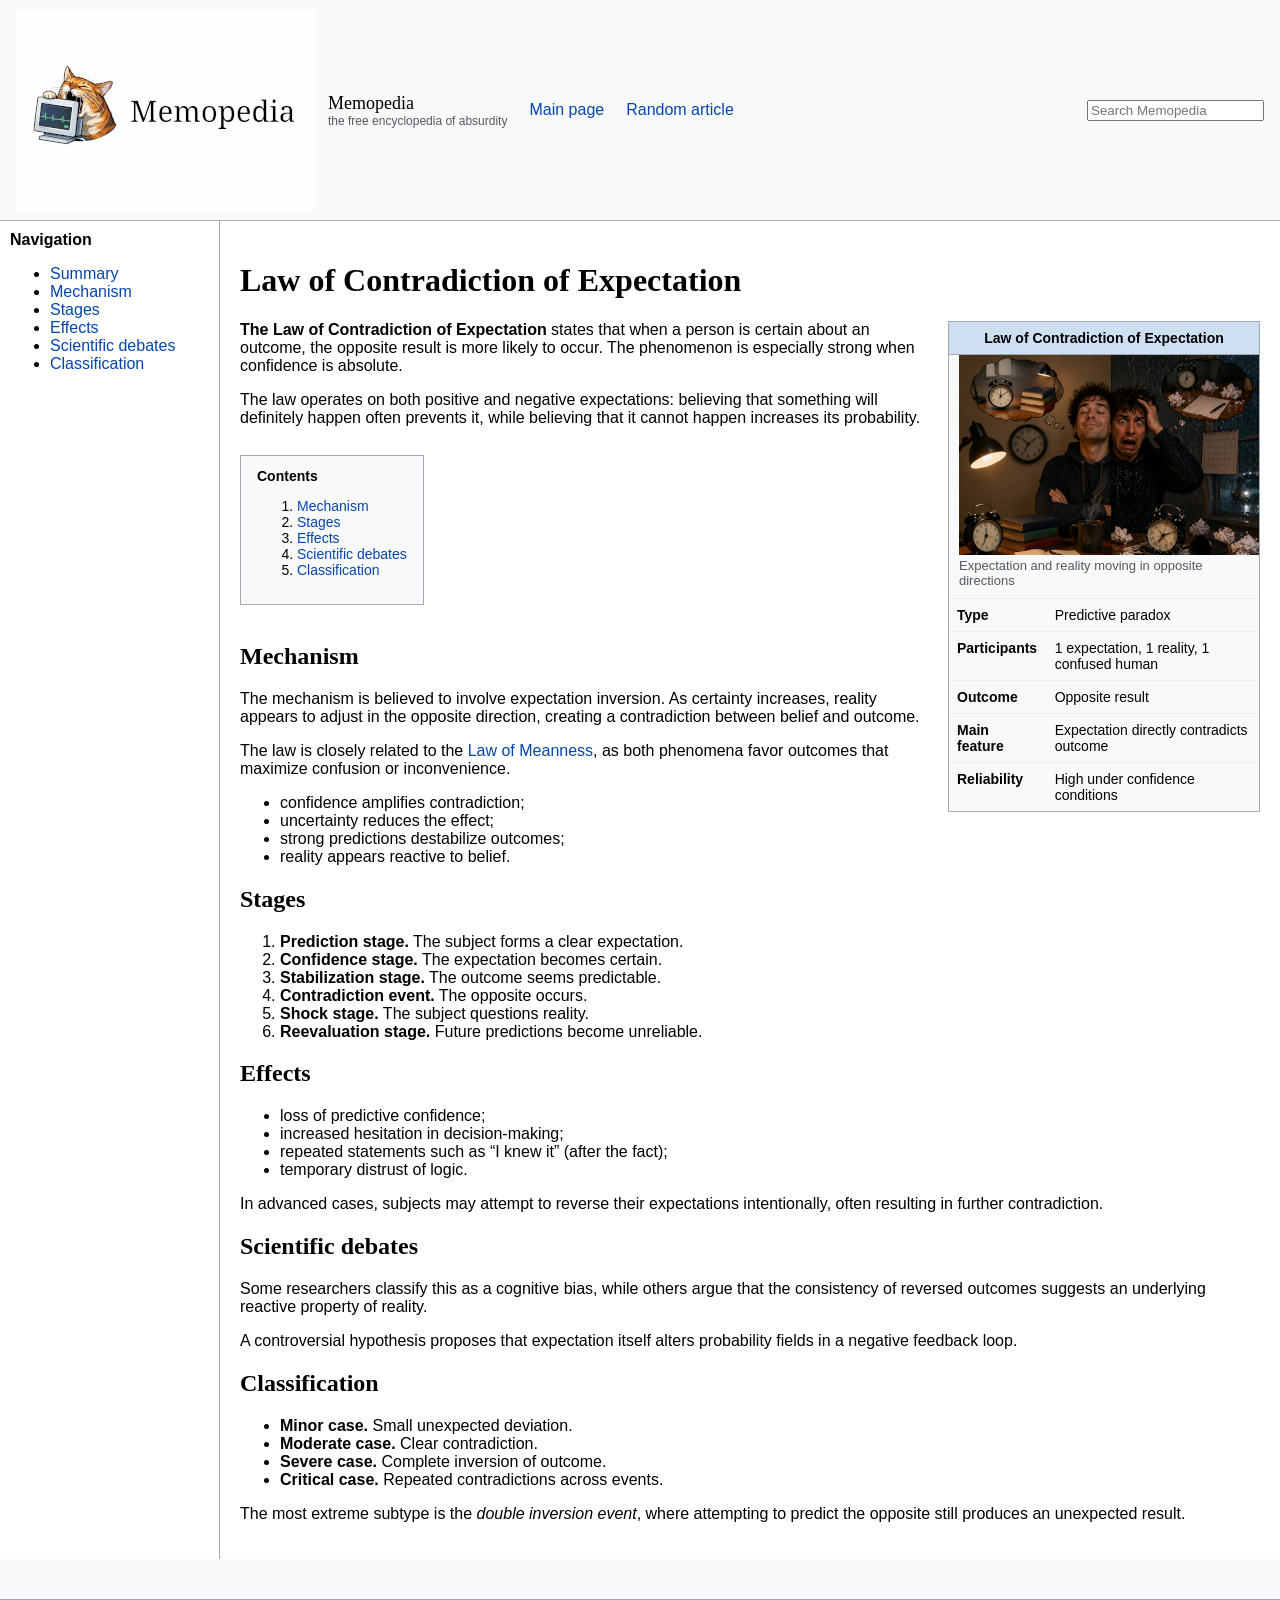
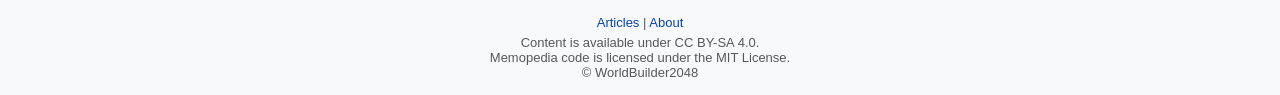
<file: law_of_contradiction.html>
<!DOCTYPE html>
<html lang="en">
<head>
  <meta charset="UTF-8" />
  <meta name="viewport" content="width=device-width, initial-scale=1.0" />
  <title>Law of Contradiction of Expectation</title>
  <link rel="stylesheet" href="style.css">
</head>
<body>

<div class="topbar" style="display:flex; align-items:center; gap:12px;">
  <img src="logo.png">
  <div>
    <div style="font-size:18px; font-family:Georgia, serif;">Memopedia</div>
    <div style="font-size:12px; color:#54595d;">the free encyclopedia of absurdity</div>
  </div>

</div>

<div class="container">
  <aside class="sidebar">
    <div class="box">
      <b>Navigation</b>
      <ul>
        <li><a href="#summary">Summary</a></li>
        <li><a href="#mechanism">Mechanism</a></li>
        <li><a href="#stages">Stages</a></li>
        <li><a href="#effects">Effects</a></li>
        <li><a href="#science">Scientific debates</a></li>
        <li><a href="#classification">Classification</a></li>
      </ul>
    </div>
  </aside>

  <main class="content">
    <h1>Law of Contradiction of Expectation</h1>

    <div class="infobox">
      <div class="title">Law of Contradiction of Expectation</div>
      <div style="float:right; width:300px; margin:0 0 10px 20px; font-size:13px; color:#54595d;">
        <img src="images/law_of_contradiction.png">
        <div>Expectation and reality moving in opposite directions</div>
      </div>
      <table>
        <tr><td><b>Type</b></td><td>Predictive paradox</td></tr>
        <tr><td><b>Participants</b></td><td>1 expectation, 1 reality, 1 confused human</td></tr>
        <tr><td><b>Outcome</b></td><td>Opposite result</td></tr>
        <tr><td><b>Main feature</b></td><td>Expectation directly contradicts outcome</td></tr>
        <tr><td><b>Reliability</b></td><td>High under confidence conditions</td></tr>
      </table>
    </div>

    <p id="summary">
      <b>The Law of Contradiction of Expectation</b> states that when a person is certain about an outcome, the opposite result is more likely to occur. The phenomenon is especially strong when confidence is absolute.
    </p>

    <p>
      The law operates on both positive and negative expectations: believing that something will definitely happen often prevents it, while believing that it cannot happen increases its probability.
    </p>

    <div class="toc">
      <b>Contents</b>
      <ol>
        <li><a href="#mechanism">Mechanism</a></li>
        <li><a href="#stages">Stages</a></li>
        <li><a href="#effects">Effects</a></li>
        <li><a href="#science">Scientific debates</a></li>
        <li><a href="#classification">Classification</a></li>
      </ol>
    </div>

    <h2 id="mechanism">Mechanism</h2>
    <p>
      The mechanism is believed to involve expectation inversion. As certainty increases, reality appears to adjust in the opposite direction, creating a contradiction between belief and outcome.
    </p>

    <p>
      The law is closely related to the 
      <a href="law_of_meanness.html">Law of Meanness</a>, 
      as both phenomena favor outcomes that maximize confusion or inconvenience.
    </p>

    <ul>
      <li>confidence amplifies contradiction;</li>
      <li>uncertainty reduces the effect;</li>
      <li>strong predictions destabilize outcomes;</li>
      <li>reality appears reactive to belief.</li>
    </ul>

    <h2 id="stages">Stages</h2>
    <ol>
      <li><b>Prediction stage.</b> The subject forms a clear expectation.</li>
      <li><b>Confidence stage.</b> The expectation becomes certain.</li>
      <li><b>Stabilization stage.</b> The outcome seems predictable.</li>
      <li><b>Contradiction event.</b> The opposite occurs.</li>
      <li><b>Shock stage.</b> The subject questions reality.</li>
      <li><b>Reevaluation stage.</b> Future predictions become unreliable.</li>
    </ol>

    <h2 id="effects">Effects</h2>
    <ul>
      <li>loss of predictive confidence;</li>
      <li>increased hesitation in decision-making;</li>
      <li>repeated statements such as “I knew it” (after the fact);</li>
      <li>temporary distrust of logic.</li>
    </ul>

    <p>
      In advanced cases, subjects may attempt to reverse their expectations intentionally, often resulting in further contradiction.
    </p>

    <h2 id="science">Scientific debates</h2>
    <p>
      Some researchers classify this as a cognitive bias, while others argue that the consistency of reversed outcomes suggests an underlying reactive property of reality.
    </p>

    <p>
      A controversial hypothesis proposes that expectation itself alters probability fields in a negative feedback loop.
    </p>

    <h2 id="classification">Classification</h2>
    <ul>
      <li><b>Minor case.</b> Small unexpected deviation.</li>
      <li><b>Moderate case.</b> Clear contradiction.</li>
      <li><b>Severe case.</b> Complete inversion of outcome.</li>
      <li><b>Critical case.</b> Repeated contradictions across events.</li>
    </ul>

    <p>
      The most extreme subtype is the <i>double inversion event</i>, where attempting to predict the opposite still produces an unexpected result.
    </p>

  </main>
</div>

<script src="main.js"></script>
</body>
</html>
</file>
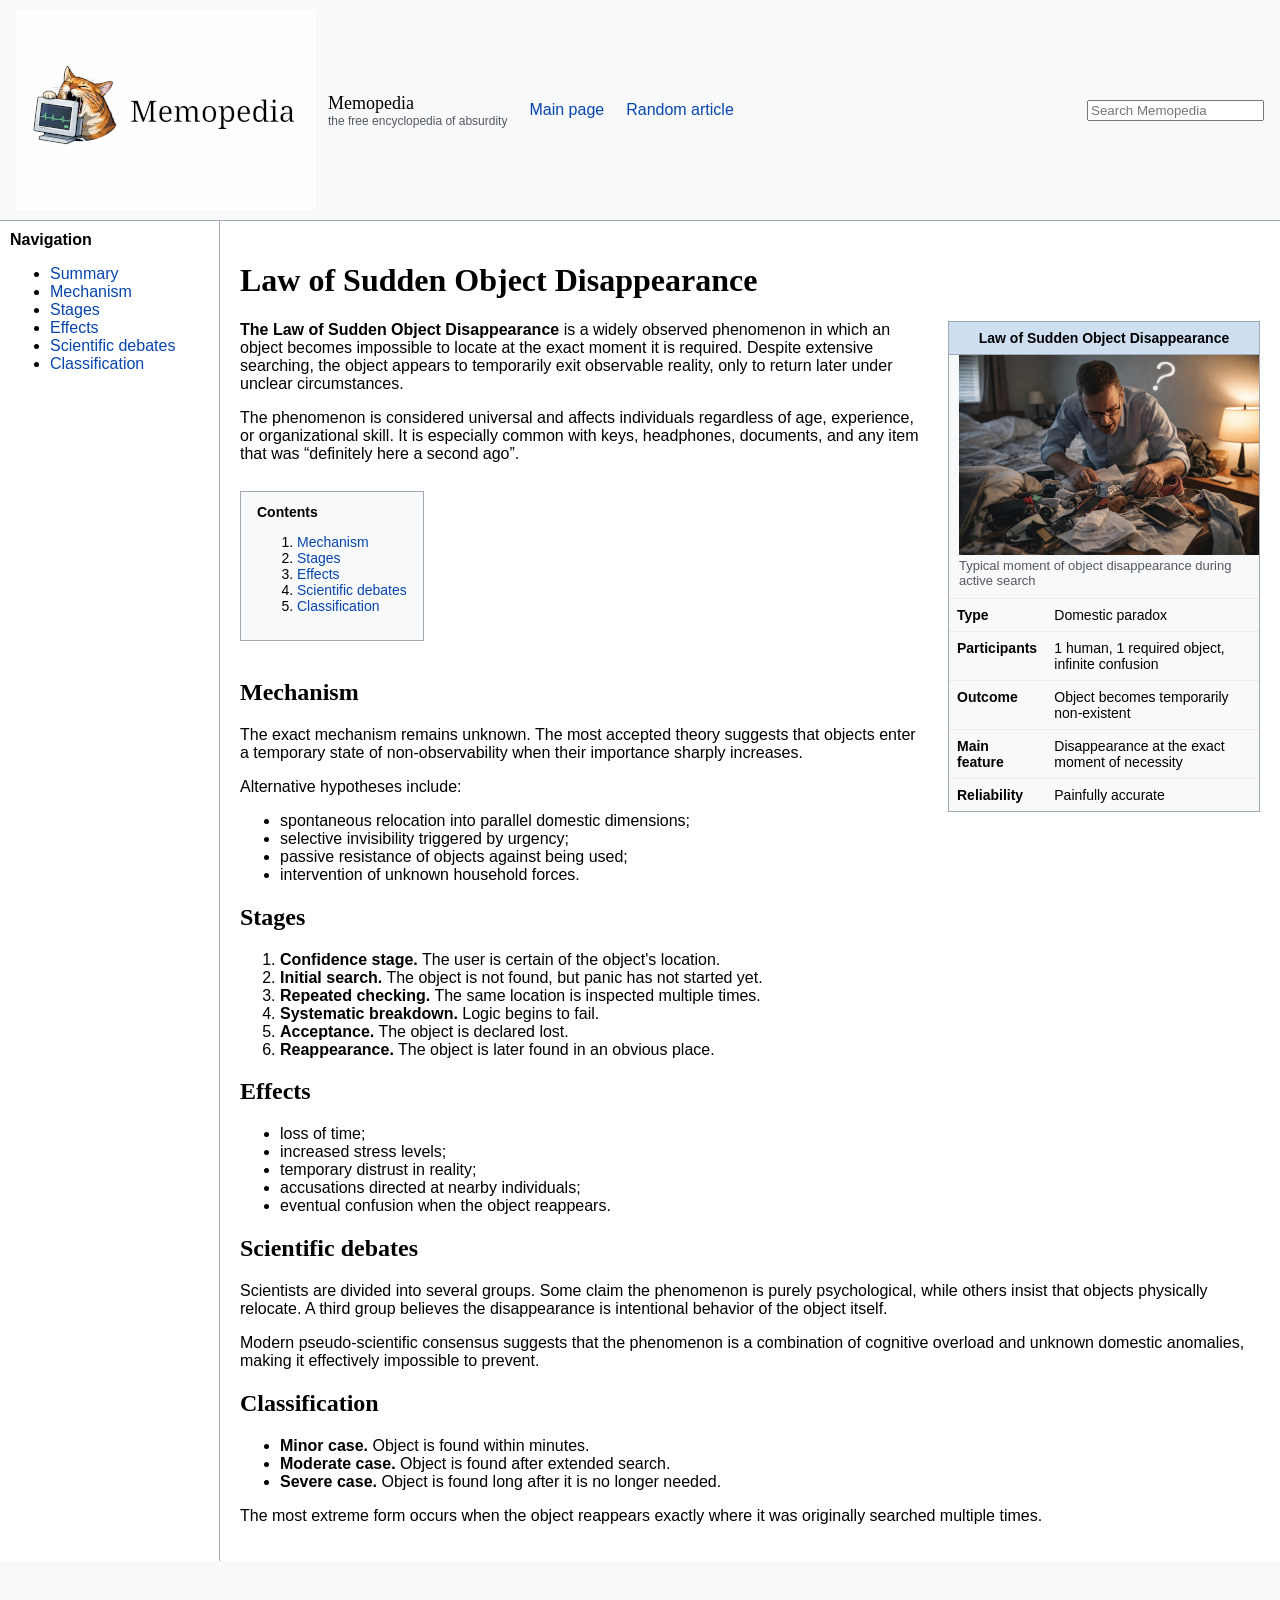
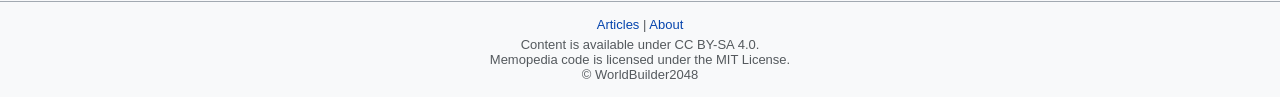
<file: law_of_disappearance_of_things.html>
<!DOCTYPE html>
<html lang="en">
<head>
  <meta charset="UTF-8" />
  <meta name="viewport" content="width=device-width, initial-scale=1.0" />
  <title>Law of Sudden Object Disappearance</title>
  <link rel="stylesheet" href="style.css">
</head>
<body>

<div class="topbar" style="display:flex; align-items:center; gap:12px;">
  <img src="logo.png">
  <div>
    <div style="font-size:18px; font-family:Georgia, serif;">Memopedia</div>
    <div style="font-size:12px; color:#54595d;">the free encyclopedia of absurdity</div>
  </div>

  <script src="main.js"></script>
  
</div>

<div class="container">
  <aside class="sidebar">
    <div class="box">
      <b>Navigation</b>
      <ul>
        <li><a href="#summary">Summary</a></li>
        <li><a href="#mechanism">Mechanism</a></li>
        <li><a href="#stages">Stages</a></li>
        <li><a href="#effects">Effects</a></li>
        <li><a href="#science">Scientific debates</a></li>
        <li><a href="#classification">Classification</a></li>
      </ul>
    </div>
  </aside>

  <main class="content">
    <h1>Law of Sudden Object Disappearance</h1>

    <div class="infobox">
      <div class="title">Law of Sudden Object Disappearance</div>
      <div style="float:right; width:300px; margin:0 0 10px 20px; font-size:13px; color:#54595d;">
        <img src="images/law_of_disappearance_of_things.png">
        <div>Typical moment of object disappearance during active search</div>
      </div>
      <table>
        <tr><td><b>Type</b></td><td>Domestic paradox</td></tr>
        <tr><td><b>Participants</b></td><td>1 human, 1 required object, infinite confusion</td></tr>
        <tr><td><b>Outcome</b></td><td>Object becomes temporarily non-existent</td></tr>
        <tr><td><b>Main feature</b></td><td>Disappearance at the exact moment of necessity</td></tr>
        <tr><td><b>Reliability</b></td><td>Painfully accurate</td></tr>
      </table>
    </div>

    <p id="summary">
      <b>The Law of Sudden Object Disappearance</b> is a widely observed phenomenon in which an object becomes impossible to locate at the exact moment it is required. Despite extensive searching, the object appears to temporarily exit observable reality, only to return later under unclear circumstances.
    </p>

    <p>
      The phenomenon is considered universal and affects individuals regardless of age, experience, or organizational skill. It is especially common with keys, headphones, documents, and any item that was “definitely here a second ago”.
    </p>

    <div class="toc">
      <b>Contents</b>
      <ol>
        <li><a href="#mechanism">Mechanism</a></li>
        <li><a href="#stages">Stages</a></li>
        <li><a href="#effects">Effects</a></li>
        <li><a href="#science">Scientific debates</a></li>
        <li><a href="#classification">Classification</a></li>
      </ol>
    </div>

    <h2 id="mechanism">Mechanism</h2>
    <p>
      The exact mechanism remains unknown. The most accepted theory suggests that objects enter a temporary state of non-observability when their importance sharply increases.
    </p>

    <p>
      Alternative hypotheses include:
    </p>
    <ul>
      <li>spontaneous relocation into parallel domestic dimensions;</li>
      <li>selective invisibility triggered by urgency;</li>
      <li>passive resistance of objects against being used;</li>
      <li>intervention of unknown household forces.</li>
    </ul>

    <h2 id="stages">Stages</h2>
    <ol>
      <li><b>Confidence stage.</b> The user is certain of the object's location.</li>
      <li><b>Initial search.</b> The object is not found, but panic has not started yet.</li>
      <li><b>Repeated checking.</b> The same location is inspected multiple times.</li>
      <li><b>Systematic breakdown.</b> Logic begins to fail.</li>
      <li><b>Acceptance.</b> The object is declared lost.</li>
      <li><b>Reappearance.</b> The object is later found in an obvious place.</li>
    </ol>

    <h2 id="effects">Effects</h2>
    <ul>
      <li>loss of time;</li>
      <li>increased stress levels;</li>
      <li>temporary distrust in reality;</li>
      <li>accusations directed at nearby individuals;</li>
      <li>eventual confusion when the object reappears.</li>
    </ul>

    <h2 id="science">Scientific debates</h2>
    <p>
      Scientists are divided into several groups. Some claim the phenomenon is purely psychological, while others insist that objects physically relocate. A third group believes the disappearance is intentional behavior of the object itself.
    </p>

    <p>
      Modern pseudo-scientific consensus suggests that the phenomenon is a combination of cognitive overload and unknown domestic anomalies, making it effectively impossible to prevent.
    </p>

    <h2 id="classification">Classification</h2>
    <ul>
      <li><b>Minor case.</b> Object is found within minutes.</li>
      <li><b>Moderate case.</b> Object is found after extended search.</li>
      <li><b>Severe case.</b> Object is found long after it is no longer needed.</li>
    </ul>

    <p>
      The most extreme form occurs when the object reappears exactly where it was originally searched multiple times.
    </p>

  </main>
</div>

</body>
</html>
</file>
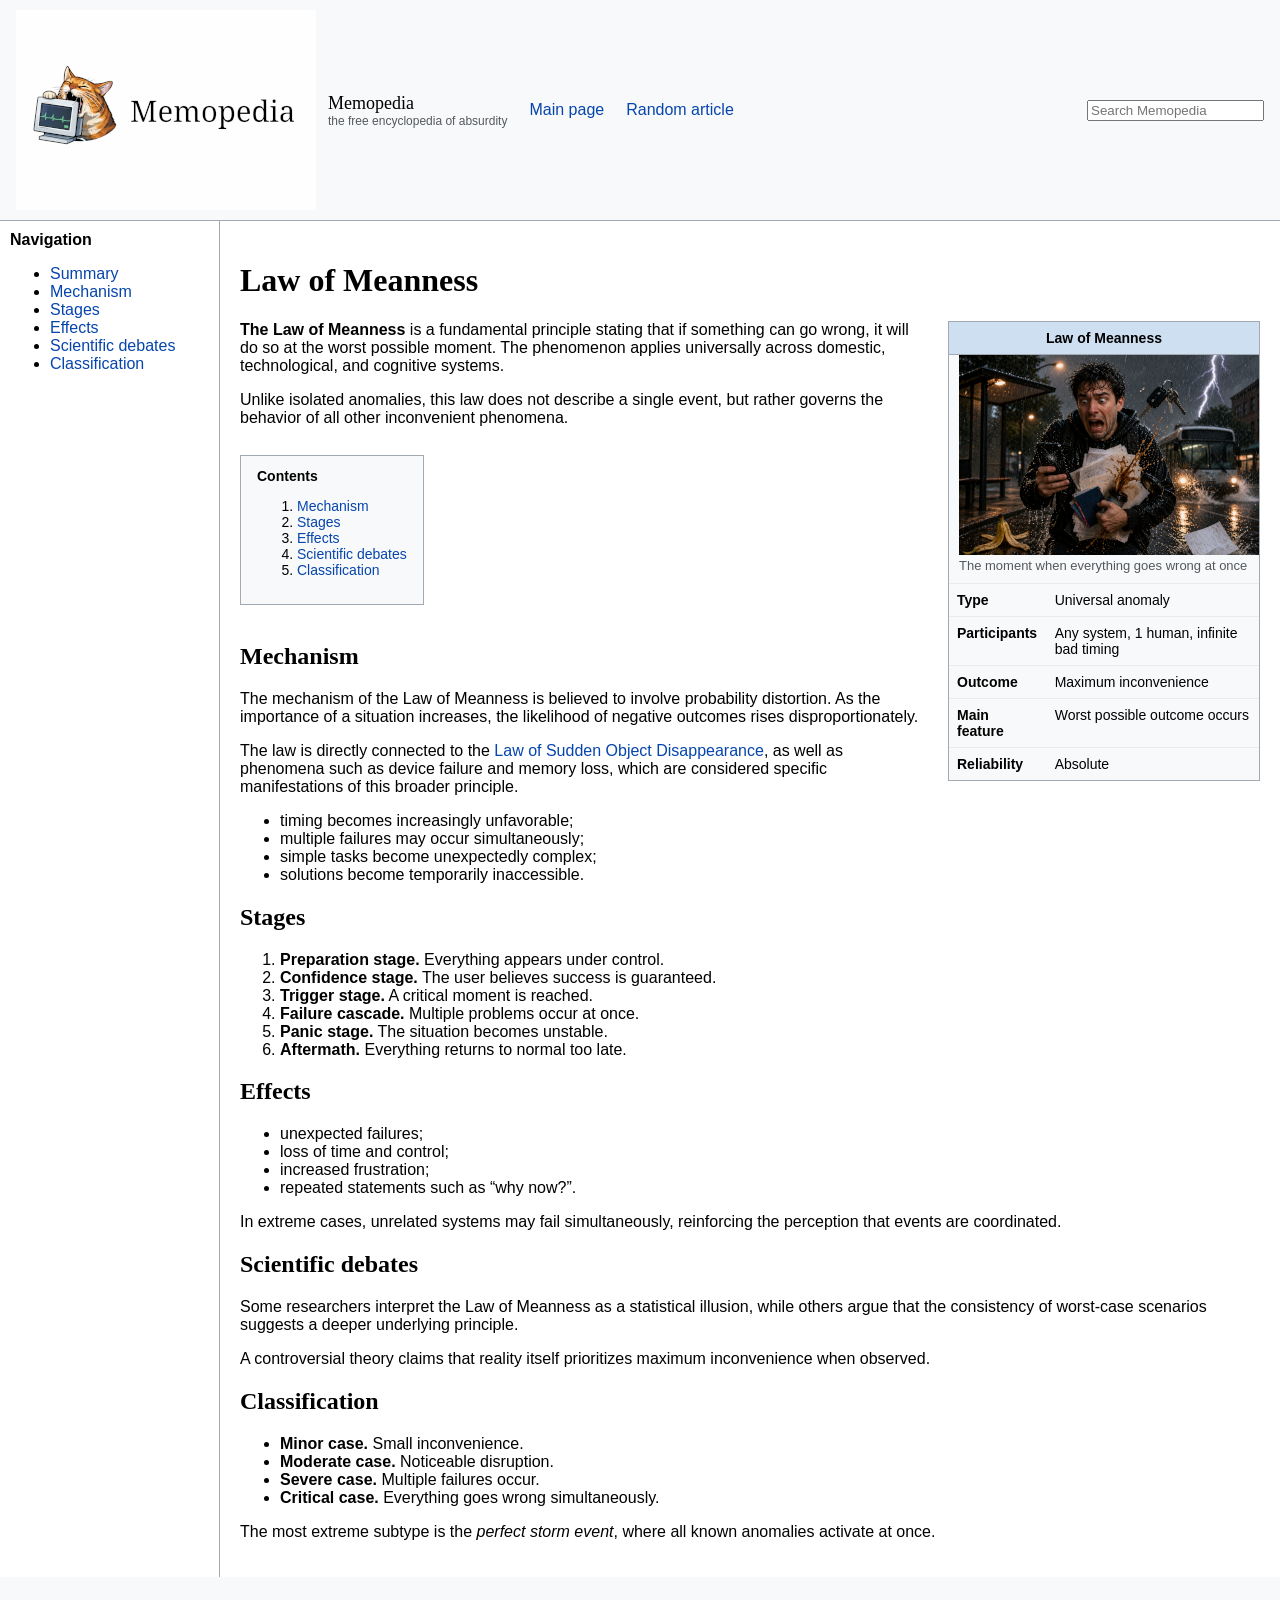
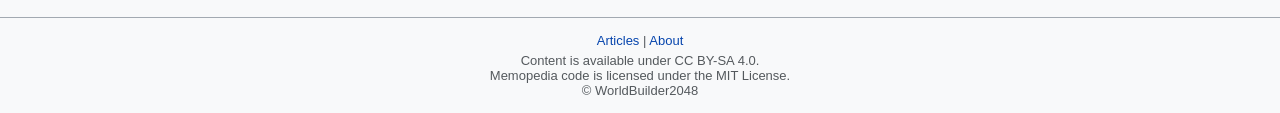
<file: law_of_meanness.html>
<!DOCTYPE html>
<html lang="en">
<head>
  <meta charset="UTF-8" />
  <meta name="viewport" content="width=device-width, initial-scale=1.0" />
  <title>Law of Meanness</title>
  <link rel="stylesheet" href="style.css">
</head>
<body>

<div class="topbar" style="display:flex; align-items:center; gap:12px;">
  <img src="logo.png">
  <div>
    <div style="font-size:18px; font-family:Georgia, serif;">Memopedia</div>
    <div style="font-size:12px; color:#54595d;">the free encyclopedia of absurdity</div>
  </div>

</div>

<div class="container">
  <aside class="sidebar">
    <div class="box">
      <b>Navigation</b>
      <ul>
        <li><a href="#summary">Summary</a></li>
        <li><a href="#mechanism">Mechanism</a></li>
        <li><a href="#stages">Stages</a></li>
        <li><a href="#effects">Effects</a></li>
        <li><a href="#science">Scientific debates</a></li>
        <li><a href="#classification">Classification</a></li>
      </ul>
    </div>
  </aside>

  <main class="content">
    <h1>Law of Meanness</h1>

    <div class="infobox">
      <div class="title">Law of Meanness</div>
      <div style="float:right; width:300px; margin:0 0 10px 20px; font-size:13px; color:#54595d;">
        <img src="images/law_of_meanness.png">
        <div>The moment when everything goes wrong at once</div>
      </div>
      <table>
        <tr><td><b>Type</b></td><td>Universal anomaly</td></tr>
        <tr><td><b>Participants</b></td><td>Any system, 1 human, infinite bad timing</td></tr>
        <tr><td><b>Outcome</b></td><td>Maximum inconvenience</td></tr>
        <tr><td><b>Main feature</b></td><td>Worst possible outcome occurs</td></tr>
        <tr><td><b>Reliability</b></td><td>Absolute</td></tr>
      </table>
    </div>

    <p id="summary">
      <b>The Law of Meanness</b> is a fundamental principle stating that if something can go wrong, it will do so at the worst possible moment. The phenomenon applies universally across domestic, technological, and cognitive systems.
    </p>

    <p>
      Unlike isolated anomalies, this law does not describe a single event, but rather governs the behavior of all other inconvenient phenomena.
    </p>

    <div class="toc">
      <b>Contents</b>
      <ol>
        <li><a href="#mechanism">Mechanism</a></li>
        <li><a href="#stages">Stages</a></li>
        <li><a href="#effects">Effects</a></li>
        <li><a href="#science">Scientific debates</a></li>
        <li><a href="#classification">Classification</a></li>
      </ol>
    </div>

    <h2 id="mechanism">Mechanism</h2>
    <p>
      The mechanism of the Law of Meanness is believed to involve probability distortion. As the importance of a situation increases, the likelihood of negative outcomes rises disproportionately.
    </p>

    <p>
      The law is directly connected to the 
      <a href="law_of_disappearance_of_things.html">Law of Sudden Object Disappearance</a>,
      as well as phenomena such as device failure and memory loss, which are considered specific manifestations of this broader principle.
    </p>

    <ul>
      <li>timing becomes increasingly unfavorable;</li>
      <li>multiple failures may occur simultaneously;</li>
      <li>simple tasks become unexpectedly complex;</li>
      <li>solutions become temporarily inaccessible.</li>
    </ul>

    <h2 id="stages">Stages</h2>
    <ol>
      <li><b>Preparation stage.</b> Everything appears under control.</li>
      <li><b>Confidence stage.</b> The user believes success is guaranteed.</li>
      <li><b>Trigger stage.</b> A critical moment is reached.</li>
      <li><b>Failure cascade.</b> Multiple problems occur at once.</li>
      <li><b>Panic stage.</b> The situation becomes unstable.</li>
      <li><b>Aftermath.</b> Everything returns to normal too late.</li>
    </ol>

    <h2 id="effects">Effects</h2>
    <ul>
      <li>unexpected failures;</li>
      <li>loss of time and control;</li>
      <li>increased frustration;</li>
      <li>repeated statements such as “why now?”.</li>
    </ul>

    <p>
      In extreme cases, unrelated systems may fail simultaneously, reinforcing the perception that events are coordinated.
    </p>

    <h2 id="science">Scientific debates</h2>
    <p>
      Some researchers interpret the Law of Meanness as a statistical illusion, while others argue that the consistency of worst-case scenarios suggests a deeper underlying principle.
    </p>

    <p>
      A controversial theory claims that reality itself prioritizes maximum inconvenience when observed.
    </p>

    <h2 id="classification">Classification</h2>
    <ul>
      <li><b>Minor case.</b> Small inconvenience.</li>
      <li><b>Moderate case.</b> Noticeable disruption.</li>
      <li><b>Severe case.</b> Multiple failures occur.</li>
      <li><b>Critical case.</b> Everything goes wrong simultaneously.</li>
    </ul>

    <p>
      The most extreme subtype is the <i>perfect storm event</i>, where all known anomalies activate at once.
    </p>

  </main>
</div>

<script src="main.js"></script>
</body>
</html>
</file>
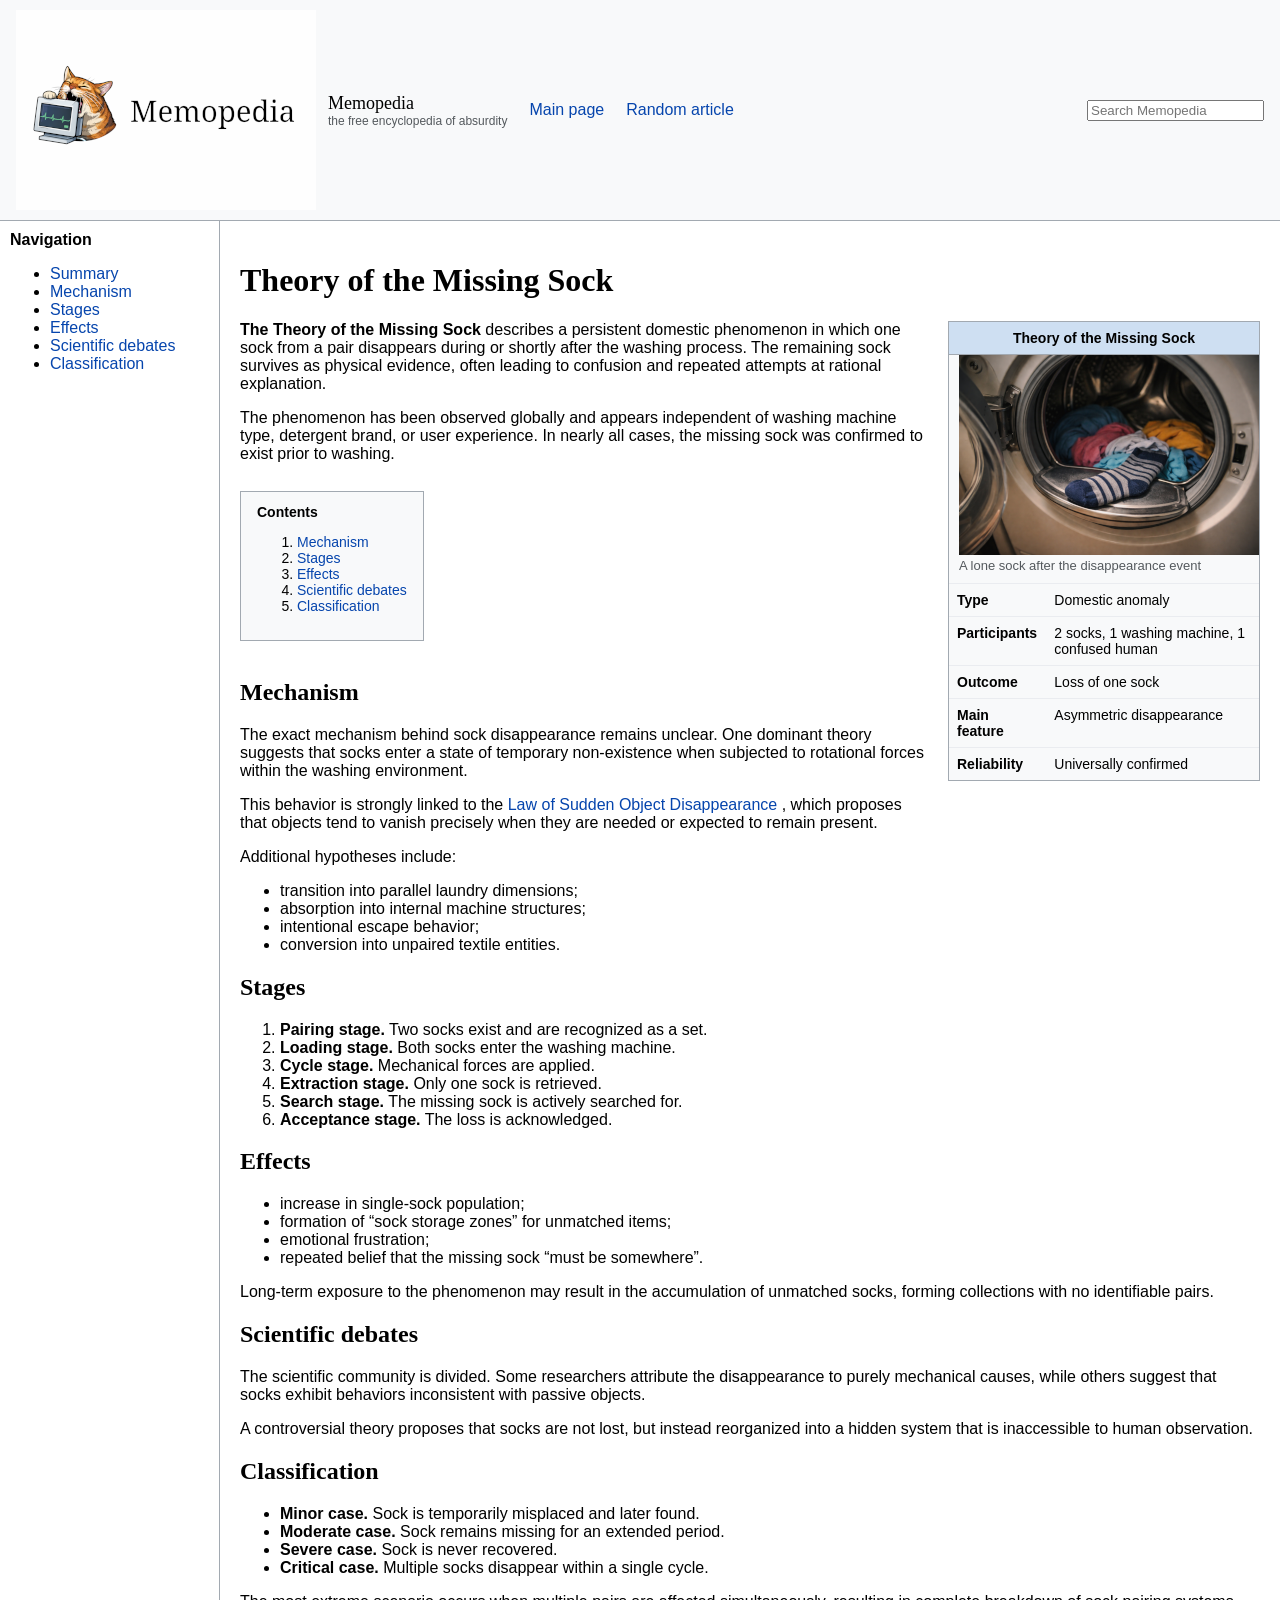
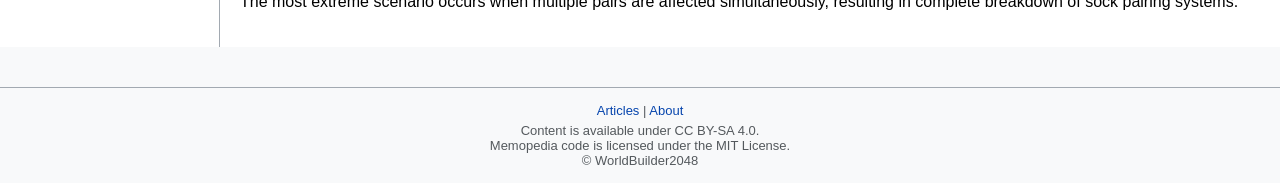
<file: missing_sock.html>
<!DOCTYPE html>
<html lang="en">
<head>
  <meta charset="UTF-8" />
  <meta name="viewport" content="width=device-width, initial-scale=1.0" />
  <title>Theory of the Missing Sock</title>
  <link rel="stylesheet" href="style.css">
</head>
<body>

<div class="topbar" style="display:flex; align-items:center; gap:12px;">
  <img src="logo.png">
  <div>
    <div style="font-size:18px; font-family:Georgia, serif;">Memopedia</div>
    <div style="font-size:12px; color:#54595d;">the free encyclopedia of absurdity</div>
  </div>

  <script src="main.js"></script>
  
</div>

<div class="container">
  <aside class="sidebar">
    <div class="box">
      <b>Navigation</b>
      <ul>
        <li><a href="#summary">Summary</a></li>
        <li><a href="#mechanism">Mechanism</a></li>
        <li><a href="#stages">Stages</a></li>
        <li><a href="#effects">Effects</a></li>
        <li><a href="#science">Scientific debates</a></li>
        <li><a href="#classification">Classification</a></li>
      </ul>
    </div>
  </aside>

  <main class="content">
    <h1>Theory of the Missing Sock</h1>

    <div class="infobox">
      <div class="title">Theory of the Missing Sock</div>
      <div style="float:right; width:300px; margin:0 0 10px 20px; font-size:13px; color:#54595d;">
        <img src="images/missing_sock.png">
        <div>A lone sock after the disappearance event</div>
      </div>
      <table>
        <tr><td><b>Type</b></td><td>Domestic anomaly</td></tr>
        <tr><td><b>Participants</b></td><td>2 socks, 1 washing machine, 1 confused human</td></tr>
        <tr><td><b>Outcome</b></td><td>Loss of one sock</td></tr>
        <tr><td><b>Main feature</b></td><td>Asymmetric disappearance</td></tr>
        <tr><td><b>Reliability</b></td><td>Universally confirmed</td></tr>
      </table>
    </div>

    <p id="summary">
      <b>The Theory of the Missing Sock</b> describes a persistent domestic phenomenon in which one sock from a pair disappears during or shortly after the washing process. The remaining sock survives as physical evidence, often leading to confusion and repeated attempts at rational explanation.
    </p>

    <p>
      The phenomenon has been observed globally and appears independent of washing machine type, detergent brand, or user experience. In nearly all cases, the missing sock was confirmed to exist prior to washing.
    </p>

    <div class="toc">
      <b>Contents</b>
      <ol>
        <li><a href="#mechanism">Mechanism</a></li>
        <li><a href="#stages">Stages</a></li>
        <li><a href="#effects">Effects</a></li>
        <li><a href="#science">Scientific debates</a></li>
        <li><a href="#classification">Classification</a></li>
      </ol>
    </div>

    <h2 id="mechanism">Mechanism</h2>
    <p>
      The exact mechanism behind sock disappearance remains unclear. One dominant theory suggests that socks enter a state of temporary non-existence when subjected to rotational forces within the washing environment.
    </p>

    <p>
      This behavior is strongly linked to the 
      <a href="https://worldbuilder2048.github.io/Memopedia/law_of_disappearance_of_things.html">
      Law of Sudden Object Disappearance
      </a>, 
      which proposes that objects tend to vanish precisely when they are needed or expected to remain present.
    </p>

    <p>
      Additional hypotheses include:
    </p>
    <ul>
      <li>transition into parallel laundry dimensions;</li>
      <li>absorption into internal machine structures;</li>
      <li>intentional escape behavior;</li>
      <li>conversion into unpaired textile entities.</li>
    </ul>

    <h2 id="stages">Stages</h2>
    <ol>
      <li><b>Pairing stage.</b> Two socks exist and are recognized as a set.</li>
      <li><b>Loading stage.</b> Both socks enter the washing machine.</li>
      <li><b>Cycle stage.</b> Mechanical forces are applied.</li>
      <li><b>Extraction stage.</b> Only one sock is retrieved.</li>
      <li><b>Search stage.</b> The missing sock is actively searched for.</li>
      <li><b>Acceptance stage.</b> The loss is acknowledged.</li>
    </ol>

    <h2 id="effects">Effects</h2>
    <ul>
      <li>increase in single-sock population;</li>
      <li>formation of “sock storage zones” for unmatched items;</li>
      <li>emotional frustration;</li>
      <li>repeated belief that the missing sock “must be somewhere”.</li>
    </ul>

    <p>
      Long-term exposure to the phenomenon may result in the accumulation of unmatched socks, forming collections with no identifiable pairs.
    </p>

    <h2 id="science">Scientific debates</h2>
    <p>
      The scientific community is divided. Some researchers attribute the disappearance to purely mechanical causes, while others suggest that socks exhibit behaviors inconsistent with passive objects.
    </p>

    <p>
      A controversial theory proposes that socks are not lost, but instead reorganized into a hidden system that is inaccessible to human observation.
    </p>

    <h2 id="classification">Classification</h2>
    <ul>
      <li><b>Minor case.</b> Sock is temporarily misplaced and later found.</li>
      <li><b>Moderate case.</b> Sock remains missing for an extended period.</li>
      <li><b>Severe case.</b> Sock is never recovered.</li>
      <li><b>Critical case.</b> Multiple socks disappear within a single cycle.</li>
    </ul>

    <p>
      The most extreme scenario occurs when multiple pairs are affected simultaneously, resulting in complete breakdown of sock pairing systems.
    </p>

  </main>
</div>

</body>
</html>
</file>
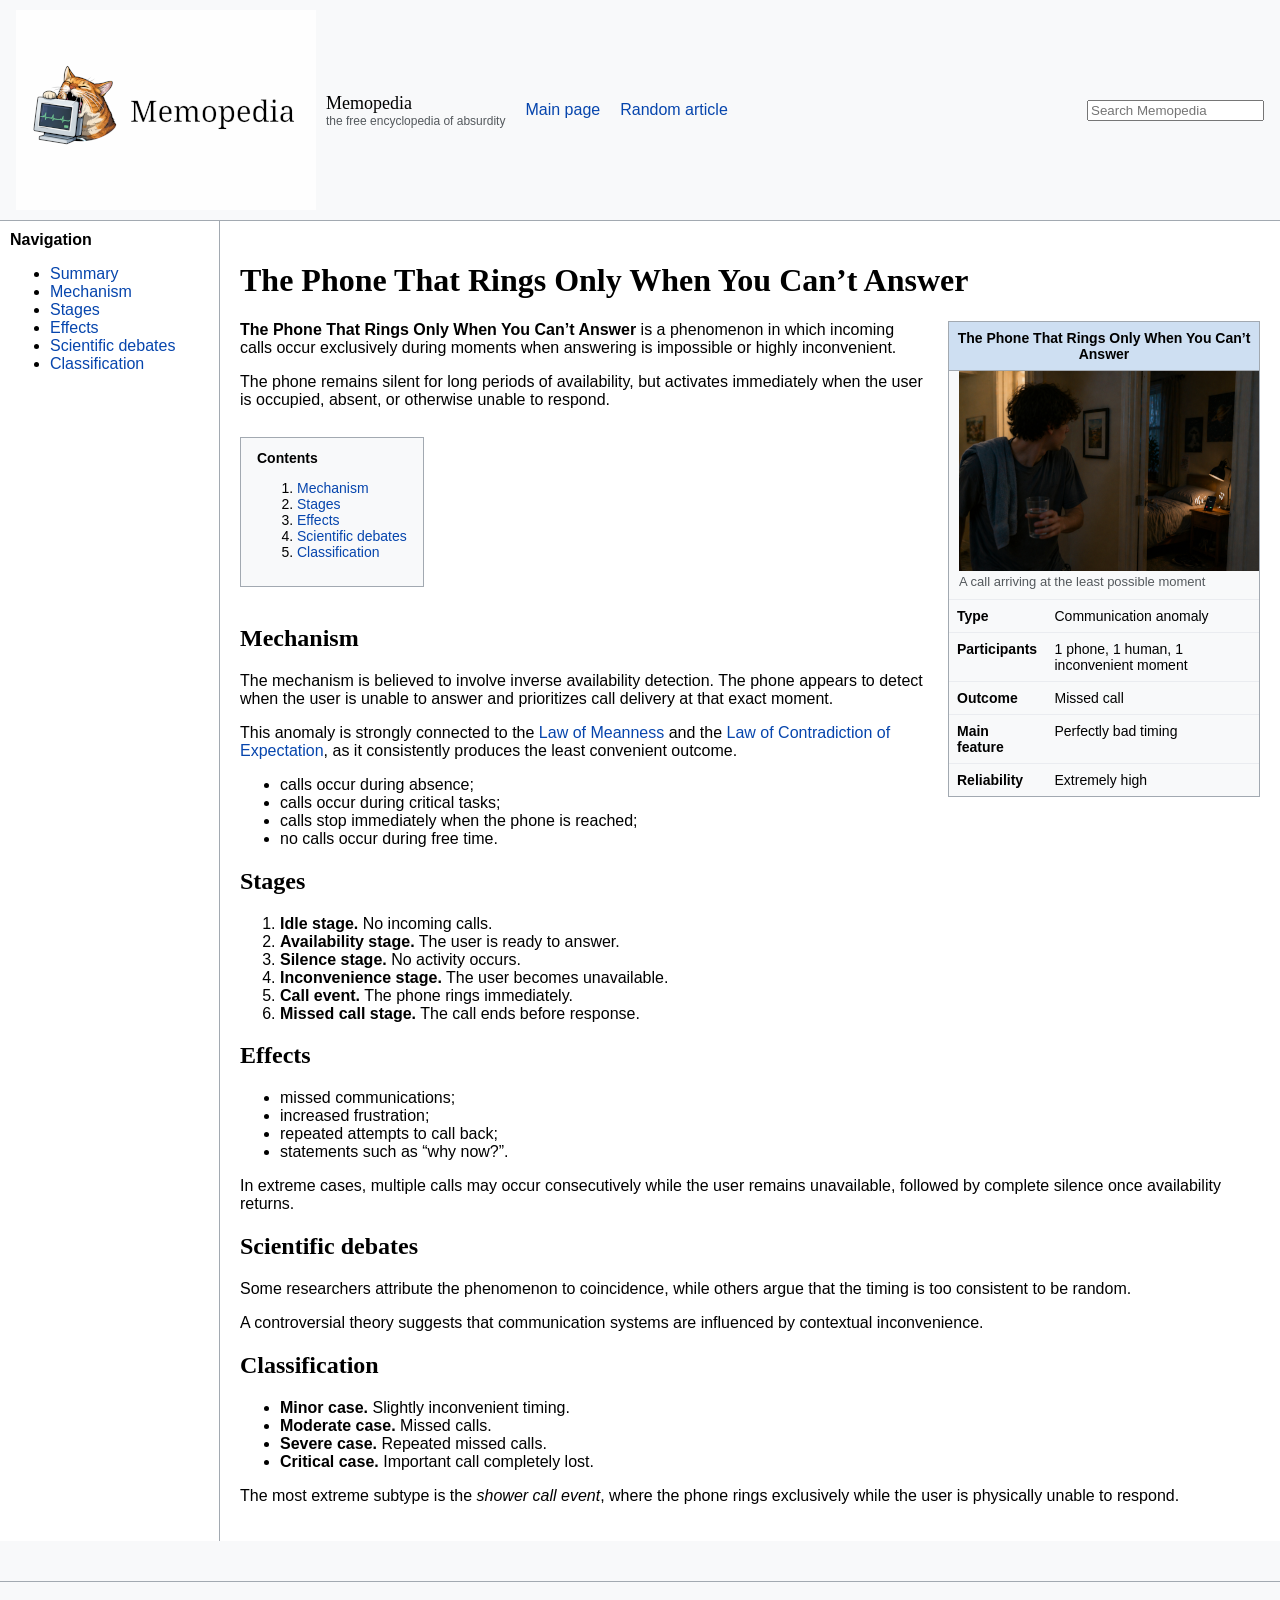
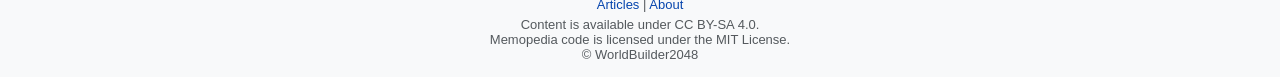
<file: phone_wrong_time.html>
<!DOCTYPE html>
<html lang="en">
<head>
  <meta charset="UTF-8" />
  <meta name="viewport" content="width=device-width, initial-scale=1.0" />
  <title>The Phone That Rings Only When You Can’t Answer</title>
  <link rel="stylesheet" href="style.css">
</head>
<body>

<div class="topbar">
  <img src="logo.png">

  <div>
    <div style="font-size:18px; font-family:Georgia, serif;">Memopedia</div>
    <div style="font-size:12px; color:#54595d;">the free encyclopedia of absurdity</div>
  </div>
</div>

<div class="container">
  <aside class="sidebar">
    <div class="box">
      <b>Navigation</b>
      <ul>
        <li><a href="#summary">Summary</a></li>
        <li><a href="#mechanism">Mechanism</a></li>
        <li><a href="#stages">Stages</a></li>
        <li><a href="#effects">Effects</a></li>
        <li><a href="#science">Scientific debates</a></li>
        <li><a href="#classification">Classification</a></li>
      </ul>
    </div>
  </aside>

  <main class="content">
    <h1>The Phone That Rings Only When You Can’t Answer</h1>

    <div class="infobox">
      <div class="title">The Phone That Rings Only When You Can’t Answer</div>
      <div style="float:right; width:300px; margin:0 0 10px 20px; font-size:13px; color:#54595d;">
        <img src="images/phone_wrong_time.png">
        <div>A call arriving at the least possible moment</div>
      </div>
      <table>
        <tr><td><b>Type</b></td><td>Communication anomaly</td></tr>
        <tr><td><b>Participants</b></td><td>1 phone, 1 human, 1 inconvenient moment</td></tr>
        <tr><td><b>Outcome</b></td><td>Missed call</td></tr>
        <tr><td><b>Main feature</b></td><td>Perfectly bad timing</td></tr>
        <tr><td><b>Reliability</b></td><td>Extremely high</td></tr>
      </table>
    </div>

    <p id="summary">
      <b>The Phone That Rings Only When You Can’t Answer</b> is a phenomenon in which incoming calls occur exclusively during moments when answering is impossible or highly inconvenient.
    </p>

    <p>
      The phone remains silent for long periods of availability, but activates immediately when the user is occupied, absent, or otherwise unable to respond.
    </p>

    <div class="toc">
      <b>Contents</b>
      <ol>
        <li><a href="#mechanism">Mechanism</a></li>
        <li><a href="#stages">Stages</a></li>
        <li><a href="#effects">Effects</a></li>
        <li><a href="#science">Scientific debates</a></li>
        <li><a href="#classification">Classification</a></li>
      </ol>
    </div>

    <h2 id="mechanism">Mechanism</h2>
    <p>
      The mechanism is believed to involve inverse availability detection. The phone appears to detect when the user is unable to answer and prioritizes call delivery at that exact moment.
    </p>

    <p>
      This anomaly is strongly connected to the 
      <a href="law_of_meanness.html">Law of Meanness</a> 
      and the <a href="law_of_contradiction.html">Law of Contradiction of Expectation</a>, 
      as it consistently produces the least convenient outcome.
    </p>

    <ul>
      <li>calls occur during absence;</li>
      <li>calls occur during critical tasks;</li>
      <li>calls stop immediately when the phone is reached;</li>
      <li>no calls occur during free time.</li>
    </ul>

    <h2 id="stages">Stages</h2>
    <ol>
      <li><b>Idle stage.</b> No incoming calls.</li>
      <li><b>Availability stage.</b> The user is ready to answer.</li>
      <li><b>Silence stage.</b> No activity occurs.</li>
      <li><b>Inconvenience stage.</b> The user becomes unavailable.</li>
      <li><b>Call event.</b> The phone rings immediately.</li>
      <li><b>Missed call stage.</b> The call ends before response.</li>
    </ol>

    <h2 id="effects">Effects</h2>
    <ul>
      <li>missed communications;</li>
      <li>increased frustration;</li>
      <li>repeated attempts to call back;</li>
      <li>statements such as “why now?”.</li>
    </ul>

    <p>
      In extreme cases, multiple calls may occur consecutively while the user remains unavailable, followed by complete silence once availability returns.
    </p>

    <h2 id="science">Scientific debates</h2>
    <p>
      Some researchers attribute the phenomenon to coincidence, while others argue that the timing is too consistent to be random.
    </p>

    <p>
      A controversial theory suggests that communication systems are influenced by contextual inconvenience.
    </p>

    <h2 id="classification">Classification</h2>
    <ul>
      <li><b>Minor case.</b> Slightly inconvenient timing.</li>
      <li><b>Moderate case.</b> Missed calls.</li>
      <li><b>Severe case.</b> Repeated missed calls.</li>
      <li><b>Critical case.</b> Important call completely lost.</li>
    </ul>

    <p>
      The most extreme subtype is the <i>shower call event</i>, where the phone rings exclusively while the user is physically unable to respond.
    </p>

    <div id="seeAlso"></div>

    <script>
      createSeeAlso("phone_wrong_time.html");
    </script>

  </main>
</div>

<script src="main.js"></script>
</body>
</html>
</file>
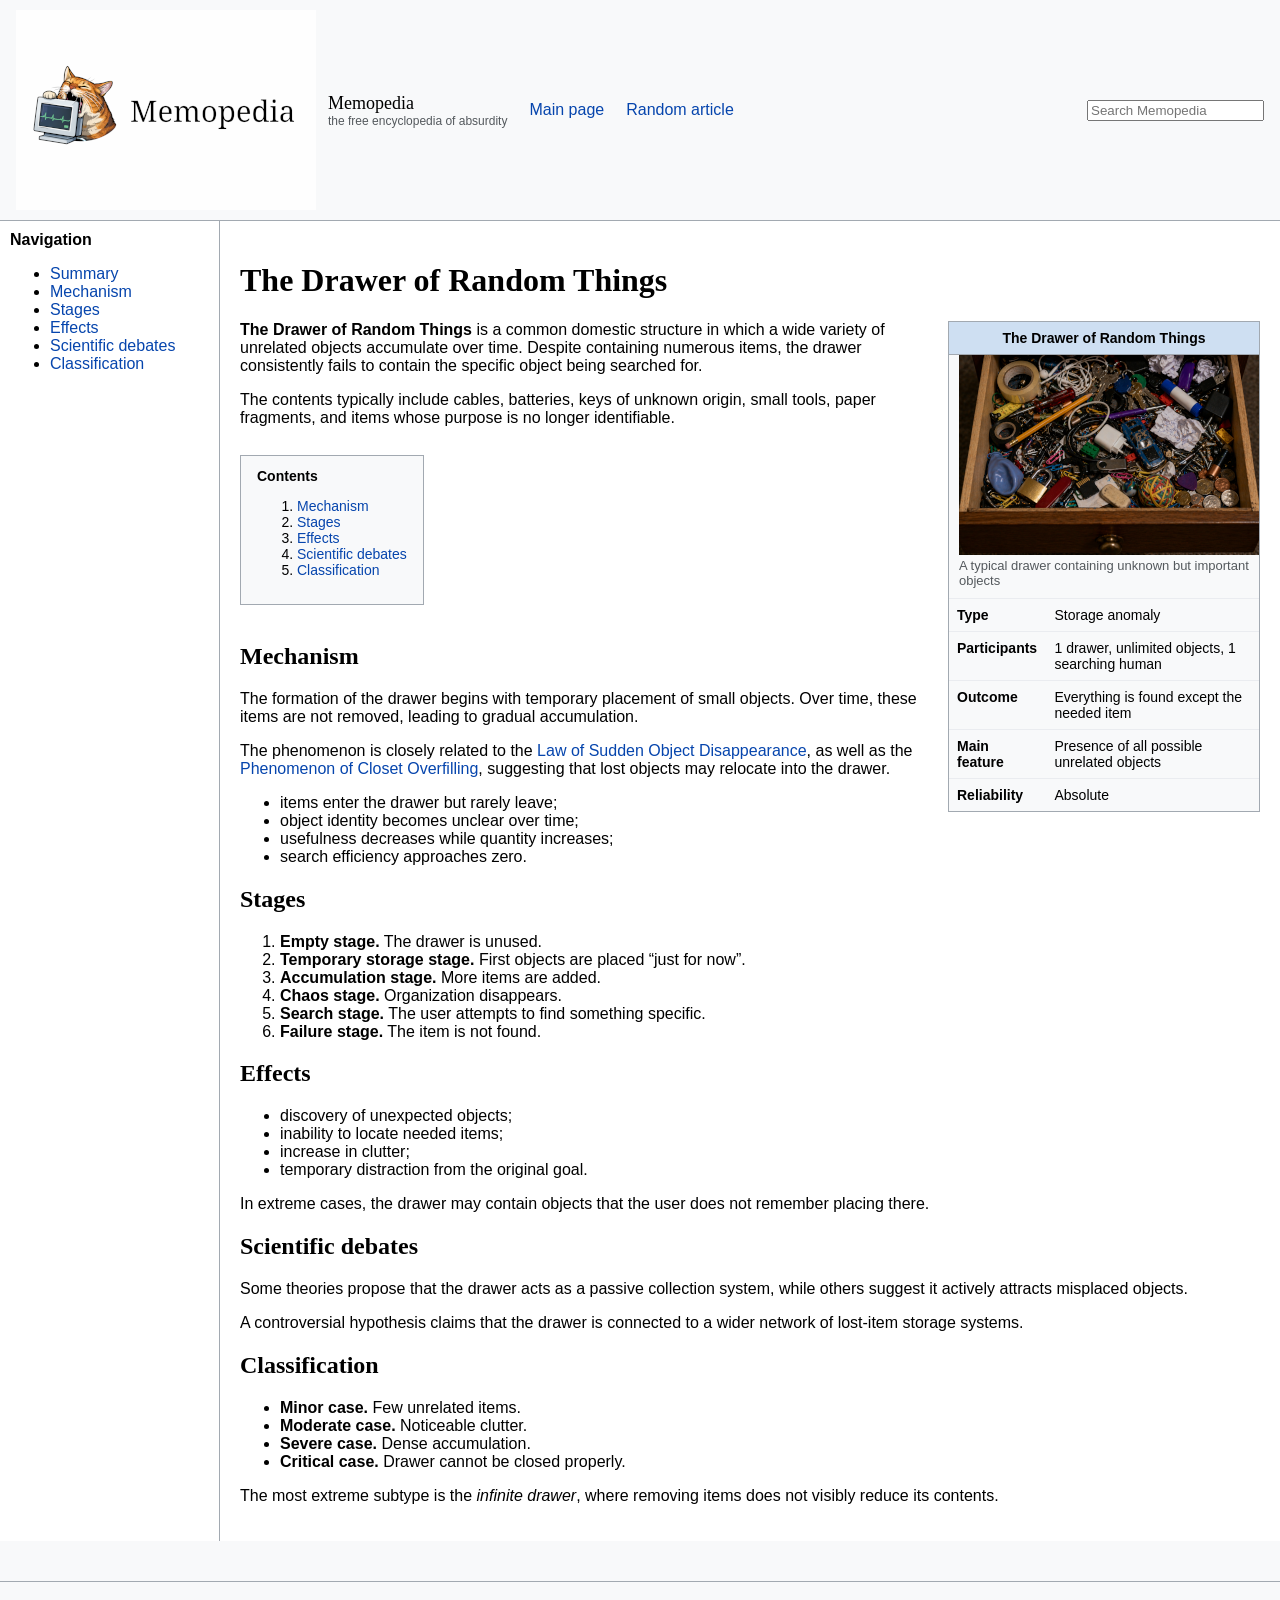
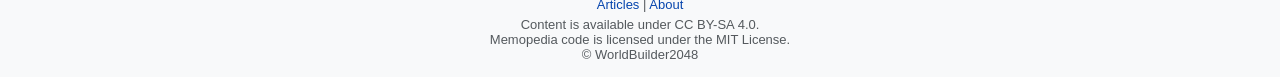
<file: random_drawer.html>
<!DOCTYPE html>
<html lang="en">
<head>
  <meta charset="UTF-8" />
  <meta name="viewport" content="width=device-width, initial-scale=1.0" />
  <title>The Drawer of Random Things</title>
  <link rel="stylesheet" href="style.css">
</head>
<body>

<div class="topbar" style="display:flex; align-items:center; gap:12px;">
  <img src="logo.png">
  <div>
    <div style="font-size:18px; font-family:Georgia, serif;">Memopedia</div>
    <div style="font-size:12px; color:#54595d;">the free encyclopedia of absurdity</div>
  </div>

</div>

<div class="container">
  <aside class="sidebar">
    <div class="box">
      <b>Navigation</b>
      <ul>
        <li><a href="#summary">Summary</a></li>
        <li><a href="#mechanism">Mechanism</a></li>
        <li><a href="#stages">Stages</a></li>
        <li><a href="#effects">Effects</a></li>
        <li><a href="#science">Scientific debates</a></li>
        <li><a href="#classification">Classification</a></li>
      </ul>
    </div>
  </aside>

  <main class="content">
    <h1>The Drawer of Random Things</h1>

    <div class="infobox">
      <div class="title">The Drawer of Random Things</div>
      <div style="float:right; width:300px; margin:0 0 10px 20px; font-size:13px; color:#54595d;">
        <img src="images/random_drawer.png">
        <div>A typical drawer containing unknown but important objects</div>
      </div>
      <table>
        <tr><td><b>Type</b></td><td>Storage anomaly</td></tr>
        <tr><td><b>Participants</b></td><td>1 drawer, unlimited objects, 1 searching human</td></tr>
        <tr><td><b>Outcome</b></td><td>Everything is found except the needed item</td></tr>
        <tr><td><b>Main feature</b></td><td>Presence of all possible unrelated objects</td></tr>
        <tr><td><b>Reliability</b></td><td>Absolute</td></tr>
      </table>
    </div>

    <p id="summary">
      <b>The Drawer of Random Things</b> is a common domestic structure in which a wide variety of unrelated objects accumulate over time. Despite containing numerous items, the drawer consistently fails to contain the specific object being searched for.
    </p>

    <p>
      The contents typically include cables, batteries, keys of unknown origin, small tools, paper fragments, and items whose purpose is no longer identifiable.
    </p>

    <div class="toc">
      <b>Contents</b>
      <ol>
        <li><a href="#mechanism">Mechanism</a></li>
        <li><a href="#stages">Stages</a></li>
        <li><a href="#effects">Effects</a></li>
        <li><a href="#science">Scientific debates</a></li>
        <li><a href="#classification">Classification</a></li>
      </ol>
    </div>

    <h2 id="mechanism">Mechanism</h2>
    <p>
      The formation of the drawer begins with temporary placement of small objects. Over time, these items are not removed, leading to gradual accumulation.
    </p>

    <p>
      The phenomenon is closely related to the 
      <a href="law_of_disappearance_of_things.html">Law of Sudden Object Disappearance</a>, 
      as well as the <a href="closet_overflow.html">Phenomenon of Closet Overfilling</a>, suggesting that lost objects may relocate into the drawer.
    </p>

    <ul>
      <li>items enter the drawer but rarely leave;</li>
      <li>object identity becomes unclear over time;</li>
      <li>usefulness decreases while quantity increases;</li>
      <li>search efficiency approaches zero.</li>
    </ul>

    <h2 id="stages">Stages</h2>
    <ol>
      <li><b>Empty stage.</b> The drawer is unused.</li>
      <li><b>Temporary storage stage.</b> First objects are placed “just for now”.</li>
      <li><b>Accumulation stage.</b> More items are added.</li>
      <li><b>Chaos stage.</b> Organization disappears.</li>
      <li><b>Search stage.</b> The user attempts to find something specific.</li>
      <li><b>Failure stage.</b> The item is not found.</li>
    </ol>

    <h2 id="effects">Effects</h2>
    <ul>
      <li>discovery of unexpected objects;</li>
      <li>inability to locate needed items;</li>
      <li>increase in clutter;</li>
      <li>temporary distraction from the original goal.</li>
    </ul>

    <p>
      In extreme cases, the drawer may contain objects that the user does not remember placing there.
    </p>

    <h2 id="science">Scientific debates</h2>
    <p>
      Some theories propose that the drawer acts as a passive collection system, while others suggest it actively attracts misplaced objects.
    </p>

    <p>
      A controversial hypothesis claims that the drawer is connected to a wider network of lost-item storage systems.
    </p>

    <h2 id="classification">Classification</h2>
    <ul>
      <li><b>Minor case.</b> Few unrelated items.</li>
      <li><b>Moderate case.</b> Noticeable clutter.</li>
      <li><b>Severe case.</b> Dense accumulation.</li>
      <li><b>Critical case.</b> Drawer cannot be closed properly.</li>
    </ul>

    <p>
      The most extreme subtype is the <i>infinite drawer</i>, where removing items does not visibly reduce its contents.
    </p>

  </main>
</div>

<script src="main.js"></script>
</body>
</html>
</file>
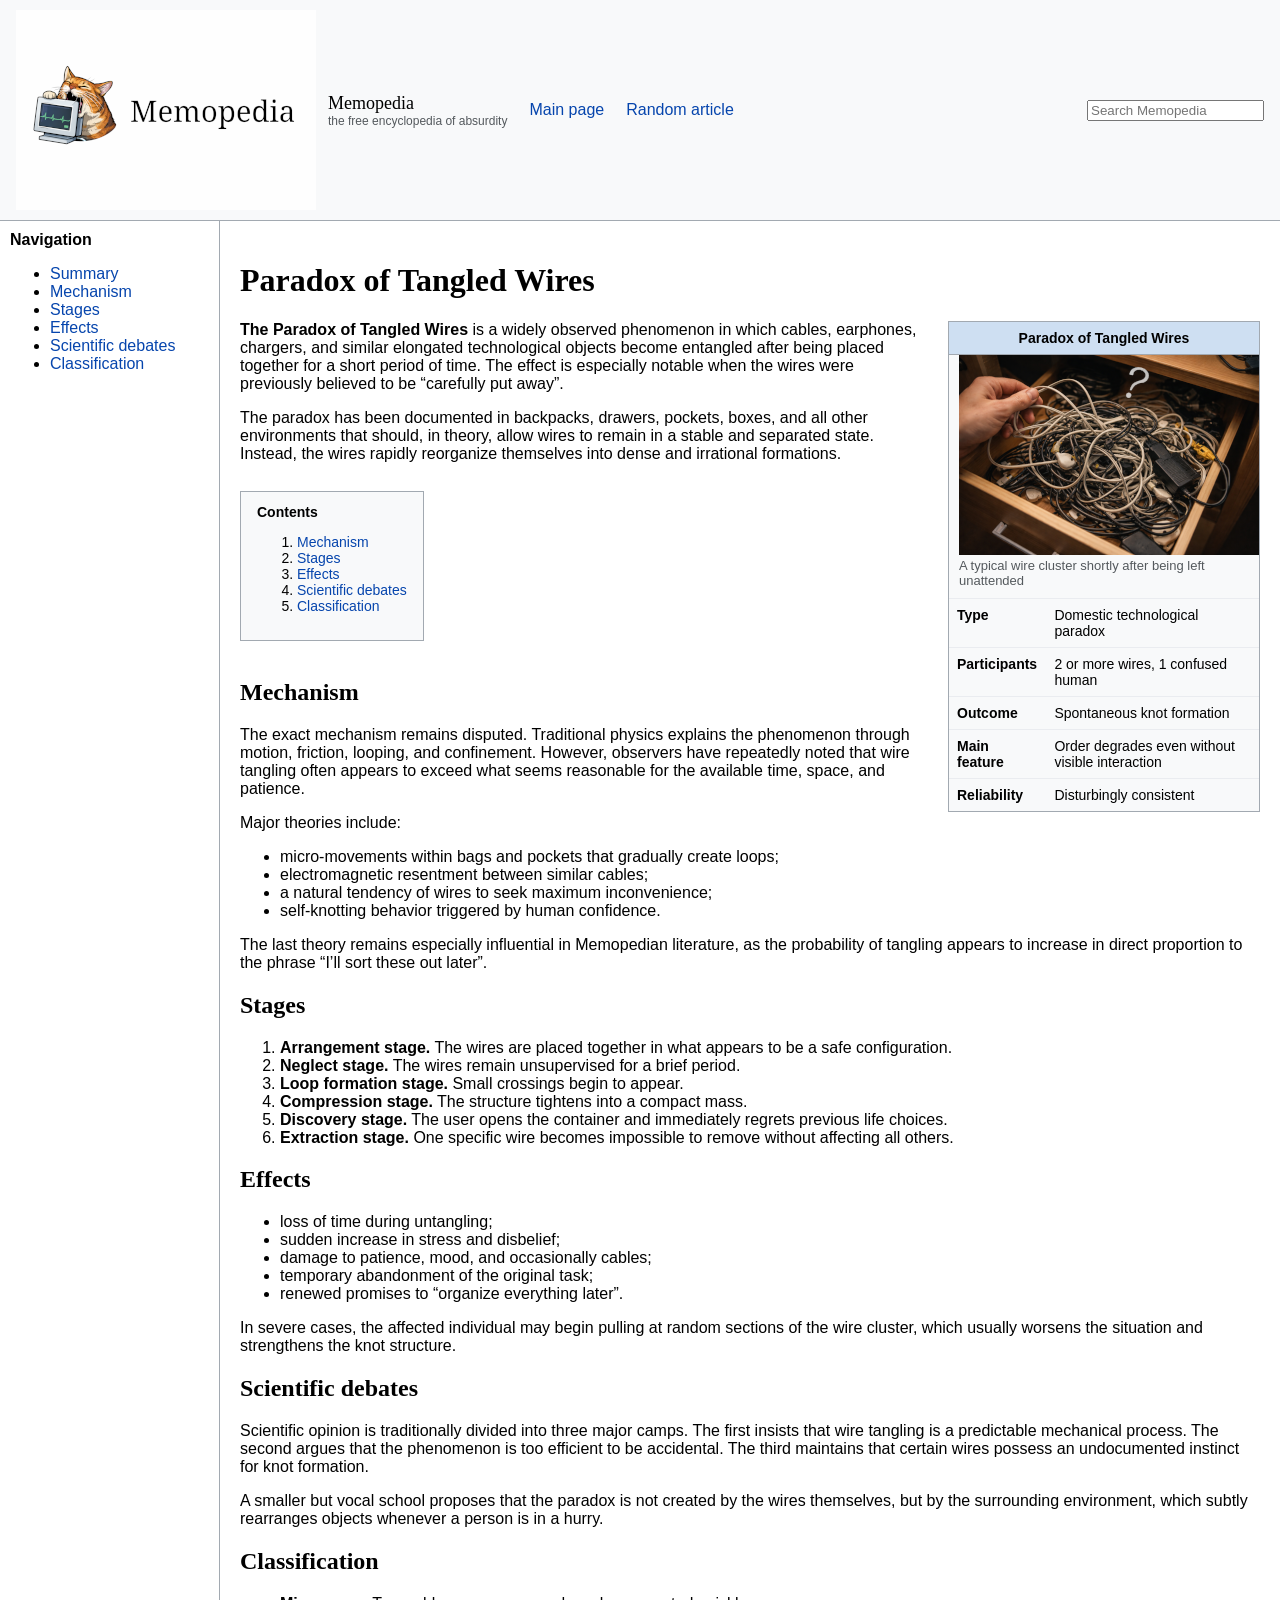
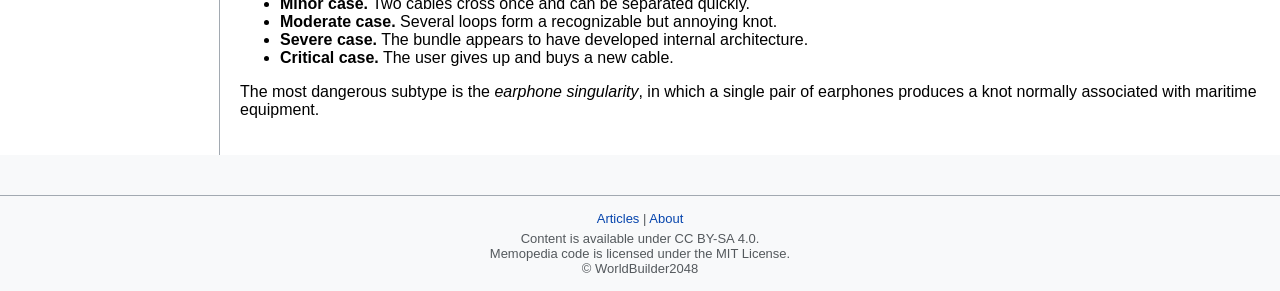
<file: tangled_wires.html>
<!DOCTYPE html>
<html lang="en">
<head>
  <meta charset="UTF-8" />
  <meta name="viewport" content="width=device-width, initial-scale=1.0" />
  <title>Paradox of Tangled Wires</title>
  <link rel="stylesheet" href="style.css">
</head>
<body>

<div class="topbar" style="display:flex; align-items:center; gap:12px;">
  <img src="logo.png">
  <div>
    <div style="font-size:18px; font-family:Georgia, serif;">Memopedia</div>
    <div style="font-size:12px; color:#54595d;">the free encyclopedia of absurdity</div>
  </div>

  <script src="main.js"></script>
  
</div>

<div class="container">
  <aside class="sidebar">
    <div class="box">
      <b>Navigation</b>
      <ul>
        <li><a href="#summary">Summary</a></li>
        <li><a href="#mechanism">Mechanism</a></li>
        <li><a href="#stages">Stages</a></li>
        <li><a href="#effects">Effects</a></li>
        <li><a href="#science">Scientific debates</a></li>
        <li><a href="#classification">Classification</a></li>
      </ul>
    </div>
  </aside>

  <main class="content">
    <h1>Paradox of Tangled Wires</h1>

    <div class="infobox">
      <div class="title">Paradox of Tangled Wires</div>
      <div style="float:right; width:300px; margin:0 0 10px 20px; font-size:13px; color:#54595d;">
        <img src="images/tangled_wires.png">
        <div>A typical wire cluster shortly after being left unattended</div>
      </div>
      <table>
        <tr><td><b>Type</b></td><td>Domestic technological paradox</td></tr>
        <tr><td><b>Participants</b></td><td>2 or more wires, 1 confused human</td></tr>
        <tr><td><b>Outcome</b></td><td>Spontaneous knot formation</td></tr>
        <tr><td><b>Main feature</b></td><td>Order degrades even without visible interaction</td></tr>
        <tr><td><b>Reliability</b></td><td>Disturbingly consistent</td></tr>
      </table>
    </div>

    <p id="summary">
      <b>The Paradox of Tangled Wires</b> is a widely observed phenomenon in which cables, earphones, chargers, and similar elongated technological objects become entangled after being placed together for a short period of time. The effect is especially notable when the wires were previously believed to be “carefully put away”.
    </p>

    <p>
      The paradox has been documented in backpacks, drawers, pockets, boxes, and all other environments that should, in theory, allow wires to remain in a stable and separated state. Instead, the wires rapidly reorganize themselves into dense and irrational formations.
    </p>

    <div class="toc">
      <b>Contents</b>
      <ol>
        <li><a href="#mechanism">Mechanism</a></li>
        <li><a href="#stages">Stages</a></li>
        <li><a href="#effects">Effects</a></li>
        <li><a href="#science">Scientific debates</a></li>
        <li><a href="#classification">Classification</a></li>
      </ol>
    </div>

    <h2 id="mechanism">Mechanism</h2>
    <p>
      The exact mechanism remains disputed. Traditional physics explains the phenomenon through motion, friction, looping, and confinement. However, observers have repeatedly noted that wire tangling often appears to exceed what seems reasonable for the available time, space, and patience.
    </p>

    <p>
      Major theories include:
    </p>
    <ul>
      <li>micro-movements within bags and pockets that gradually create loops;</li>
      <li>electromagnetic resentment between similar cables;</li>
      <li>a natural tendency of wires to seek maximum inconvenience;</li>
      <li>self-knotting behavior triggered by human confidence.</li>
    </ul>

    <p>
      The last theory remains especially influential in Memopedian literature, as the probability of tangling appears to increase in direct proportion to the phrase “I’ll sort these out later”.
    </p>

    <h2 id="stages">Stages</h2>
    <ol>
      <li><b>Arrangement stage.</b> The wires are placed together in what appears to be a safe configuration.</li>
      <li><b>Neglect stage.</b> The wires remain unsupervised for a brief period.</li>
      <li><b>Loop formation stage.</b> Small crossings begin to appear.</li>
      <li><b>Compression stage.</b> The structure tightens into a compact mass.</li>
      <li><b>Discovery stage.</b> The user opens the container and immediately regrets previous life choices.</li>
      <li><b>Extraction stage.</b> One specific wire becomes impossible to remove without affecting all others.</li>
    </ol>

    <h2 id="effects">Effects</h2>
    <ul>
      <li>loss of time during untangling;</li>
      <li>sudden increase in stress and disbelief;</li>
      <li>damage to patience, mood, and occasionally cables;</li>
      <li>temporary abandonment of the original task;</li>
      <li>renewed promises to “organize everything later”.</li>
    </ul>

    <p>
      In severe cases, the affected individual may begin pulling at random sections of the wire cluster, which usually worsens the situation and strengthens the knot structure.
    </p>

    <h2 id="science">Scientific debates</h2>
    <p>
      Scientific opinion is traditionally divided into three major camps. The first insists that wire tangling is a predictable mechanical process. The second argues that the phenomenon is too efficient to be accidental. The third maintains that certain wires possess an undocumented instinct for knot formation.
    </p>

    <p>
      A smaller but vocal school proposes that the paradox is not created by the wires themselves, but by the surrounding environment, which subtly rearranges objects whenever a person is in a hurry.
    </p>

    <h2 id="classification">Classification</h2>
    <ul>
      <li><b>Minor case.</b> Two cables cross once and can be separated quickly.</li>
      <li><b>Moderate case.</b> Several loops form a recognizable but annoying knot.</li>
      <li><b>Severe case.</b> The bundle appears to have developed internal architecture.</li>
      <li><b>Critical case.</b> The user gives up and buys a new cable.</li>
    </ul>

    <p>
      The most dangerous subtype is the <i>earphone singularity</i>, in which a single pair of earphones produces a knot normally associated with maritime equipment.
    </p>

  </main>
</div>

</body>
</html>
</file>
<file: style.css>
body {
  margin: 0;
  font-family: sans-serif;
  background: #f8f9fa;
}

.topbar {
  display: flex;
  align-items: center;
  gap: 10px;
  background: #f8f9fa;
  border-bottom: 1px solid #a2a9b1;
  padding: 10px 16px;
}

.container {
  display: grid;
  grid-template-columns: 220px 1fr;
}

.sidebar {
  background: #ffffff;
  border-right: 1px solid #a2a9b1;
  padding: 10px;
}

.content {
  padding: 20px;
  background: white;
}

a {
  color: #0645ad;
  text-decoration: none;
}

a:hover {
  text-decoration: underline;
}

.infobox {
  float: right;
  width: 310px;
  margin: 0 0 16px 20px;
  border: 1px solid #a2a9b1;
  background: #f8f9fa;
  font-size: 14px;
}

.infobox .title {
  background: #cedff2;
  text-align: center;
  font-weight: bold;
  padding: 8px;
  border-bottom: 1px solid #a2a9b1;
}

.infobox table {
  width: 100%;
  border-collapse: collapse;
}

.infobox td {
  border-top: 1px solid #eaecf0;
  padding: 8px;
  vertical-align: top;
}

h1, h2 {
  font-family: Georgia, "Times New Roman", serif;
}

.toc {
  background: #f8f9fa;
  border: 1px solid #a2a9b1;
  display: inline-block;
  padding: 12px 16px;
  margin: 12px 0 18px;
  font-size: 14px;
}

.footer {
  text-align: center;
  margin-top: 40px;
  padding: 15px;
  border-top: 1px solid #a2a9b1;
  color: #54595d;
  font-size: 13px;
}
</file>
